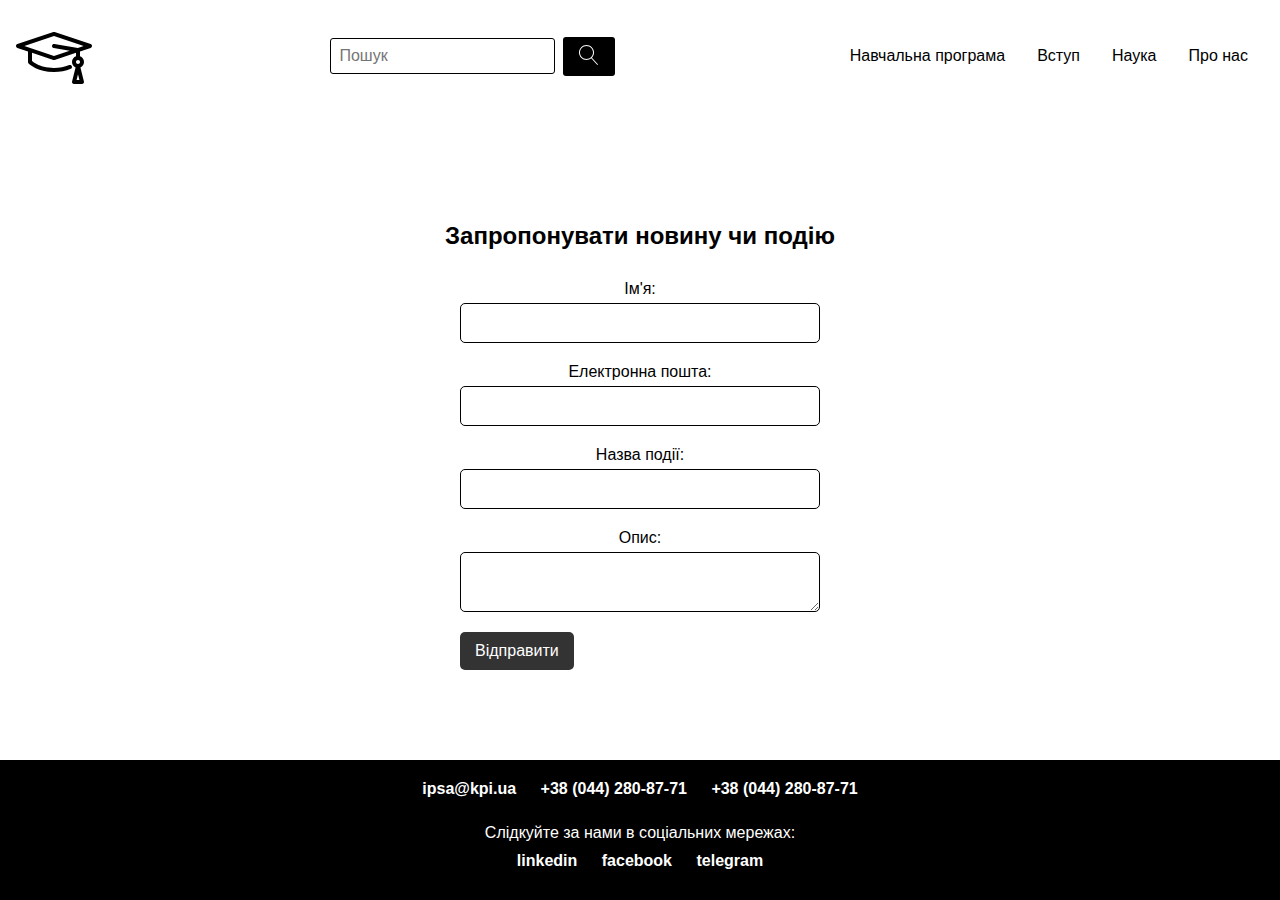
<file: public/form.html>
<!DOCTYPE html>
<html>
    <head>
        <meta charset="UTF-8">
        <meta http-equiv="X-UA-Compatible" content="IE=edge">
        <meta name="viewport" content="width=device-width, initial-scale=1.0">
        <title>Університет</title>
        <link rel="stylesheet" type="text/css" href="style.css">
        <link rel="stylesheet" type="text/css" href="formstyle.css">
    </head>
    <body>
        <header>
            <a href="#">
                <svg class="lnr lnr-graduation-hat">
                    <symbol id="lnr-graduation-hat" viewBox="0 0 1024 1024">
                        <path class="path1" d="M955.296 359.714l-460.8-153.6c-5.254-1.752-10.936-1.752-16.19 0l-460.8 153.6c-10.454 3.485-17.506 13.267-17.506 24.286s7.051 20.802 17.504 24.286l136.096 45.365v135.149c0 6.789 2.698 13.301 7.499 18.101 4.486 4.488 112.346 109.899 325.301 109.899 77.454 0 149.712-13.941 214.766-41.434 13.024-5.504 19.118-20.523 13.616-33.547-5.504-13.024-20.525-19.117-33.547-13.616-58.714 24.816-124.266 37.397-194.835 37.397-99.586 0-172.84-25.781-216.758-47.41-32.53-16.019-54.259-32.203-64.842-40.926v-106.547l273.504 91.168c2.627 0.877 5.362 1.314 8.096 1.314s5.467-0.437 8.096-1.314l273.504-91.168v45.686c-29.797 10.568-51.2 39.024-51.2 72.397 0 31.269 18.792 58.213 45.666 70.181l-44.901 179.61c-1.91 7.648-0.194 15.75 4.658 21.965s12.294 9.845 20.178 9.845h102.4c7.883 0 15.326-3.632 20.178-9.845s6.568-14.315 4.658-21.965l-44.901-179.61c26.874-11.968 45.666-38.912 45.666-70.181 0-33.373-21.403-61.829-51.2-72.397v-62.752l136.096-45.366c10.453-3.483 17.504-13.266 17.504-24.285s-7.051-20.802-17.504-24.286zM793.6 563.2c14.115 0 25.6 11.485 25.6 25.6s-11.485 25.6-25.6 25.6-25.6-11.485-25.6-25.6 11.485-25.6 25.6-25.6zM775.187 819.2l18.413-73.648 18.413 73.648h-36.826zM791.536 408.902l-300.928-50.155c-13.952-2.322-27.136 7.099-29.461 21.042-2.325 13.947 7.098 27.138 21.043 29.461l205.533 34.256-201.323 67.11-379.846-126.616 379.846-126.616 379.845 126.616-74.709 24.902z">
                        </path>
                    </symbol>
                    <use xlink:href="#lnr-graduation-hat"></use>
                </svg>
            </a>
            <form action="#" method="get">
                <input type="text" name="search" placeholder="Пошук">
                <button type="submit">
                    <svg class="lnr lnr-magnifier">
                        <symbol id="lnr-magnifier" viewBox="0 0 1024 1024"><path class="path1" d="M966.070 981.101l-304.302-331.965c68.573-71.754 106.232-165.549 106.232-265.136 0-102.57-39.942-199-112.47-271.53s-168.96-112.47-271.53-112.47-199 39.942-271.53 112.47-112.47 168.96-112.47 271.53 39.942 199.002 112.47 271.53 168.96 112.47 271.53 112.47c88.362 0 172.152-29.667 240.043-84.248l304.285 331.947c5.050 5.507 11.954 8.301 18.878 8.301 6.179 0 12.378-2.226 17.293-6.728 10.421-9.555 11.126-25.749 1.571-36.171zM51.2 384c0-183.506 149.294-332.8 332.8-332.8s332.8 149.294 332.8 332.8-149.294 332.8-332.8 332.8-332.8-149.294-332.8-332.8z"></path></symbol>
                    <use xlink:href="#lnr-magnifier"></use>
                    </svg>
                </button>
            </form>            
            <nav>
                <ul>
                    <li><a href="#">Навчальна програма</a>
                        <ul>
                            <li><a href="http://mmsa.kpi.ua/">Кафедра ММСА</a></li>
                            <li><a href="https://cad.kpi.ua/">Кафедра СП</a></li>
                        </ul>
                    </li>
                    <li><a href="#">Вступ</a>
                        <ul>
                            <li><a href="info/courses.html">Підготовчі курси</a></li>
                            <li><a href="https://iasa.kpi.ua/bachelor-admission">Бакалавр</a></li>
                            <li><a href="info/master.html">Магістр</a></li>
                            <li><a href="https://iasa.kpi.ua/phd-admission">Аспірантура</a></li>
                        </ul>
                    </li>
                    <li><a href="#">Наука</a>
                        <ul>
                            <li><a href="info/scienceDirection.html">Напрями</a></li>
                            <li><a href="info/iasaJournal.html">Наукові видання</a></li>
                        </ul>
                    </li>
                    <li><a href="#">Про нас</a>
                        <ul>
                            <li><a href="https://schedule.kpi.ua/">Розклад</a></li>
                            <li><a href="info/contacts.html">Контакти</a></li>
                        </ul>
                    </li>
                </ul>
            </nav>
        </header>
        <main>
            <section class="news" id="news">
                <h2>Запропонувати новину чи подію</h2>
                <div class="container">
                    <form action="scripts/new_offer.php" method="POST">
                        <label for="name">Ім'я:</label>
                        <input type="text" id="name" name="name" required>
                        
                        <label for="email">Електронна пошта:</label>
                        <input type="email" id="email" name="email" required>
                
                        <label for="news-name">Назва події:</label>
                        <input type="text" id="news-name" name="news-name" required>
                        
                        <label for="description">Опис:</label>
                        <textarea id="description" name="description" required></textarea>
                        
                        <button type="submit">Відправити</button>
                    </form>
                </div>            
            </section>
        </main>
        <footer>
            <ul class="tel">
                <li><a href="ipsa@kpi.ua">ipsa@kpi.ua</a></li>
                <li><a href="+38 (044) 280-87-71">+38 (044) 280-87-71</a></li>
                <li><a href="+38 (044) 280-87-71">+38 (044) 280-87-71</a></li>
              </ul>
              <p>Слідкуйте за нами в соціальних мережах:</p>
              <ul class="social-links">
                <li><a href="https://www.linkedin.com/company/iasakpi/about/">linkedin</a></li>
                <li><a href="https://www.facebook.com/ipsa.kpi/">facebook</a></li>
                <li><a href="https://t.me/dekanat_ipsa">telegram</a></li>
              </ul>
        </footer>
    </body>
</html>
</file>
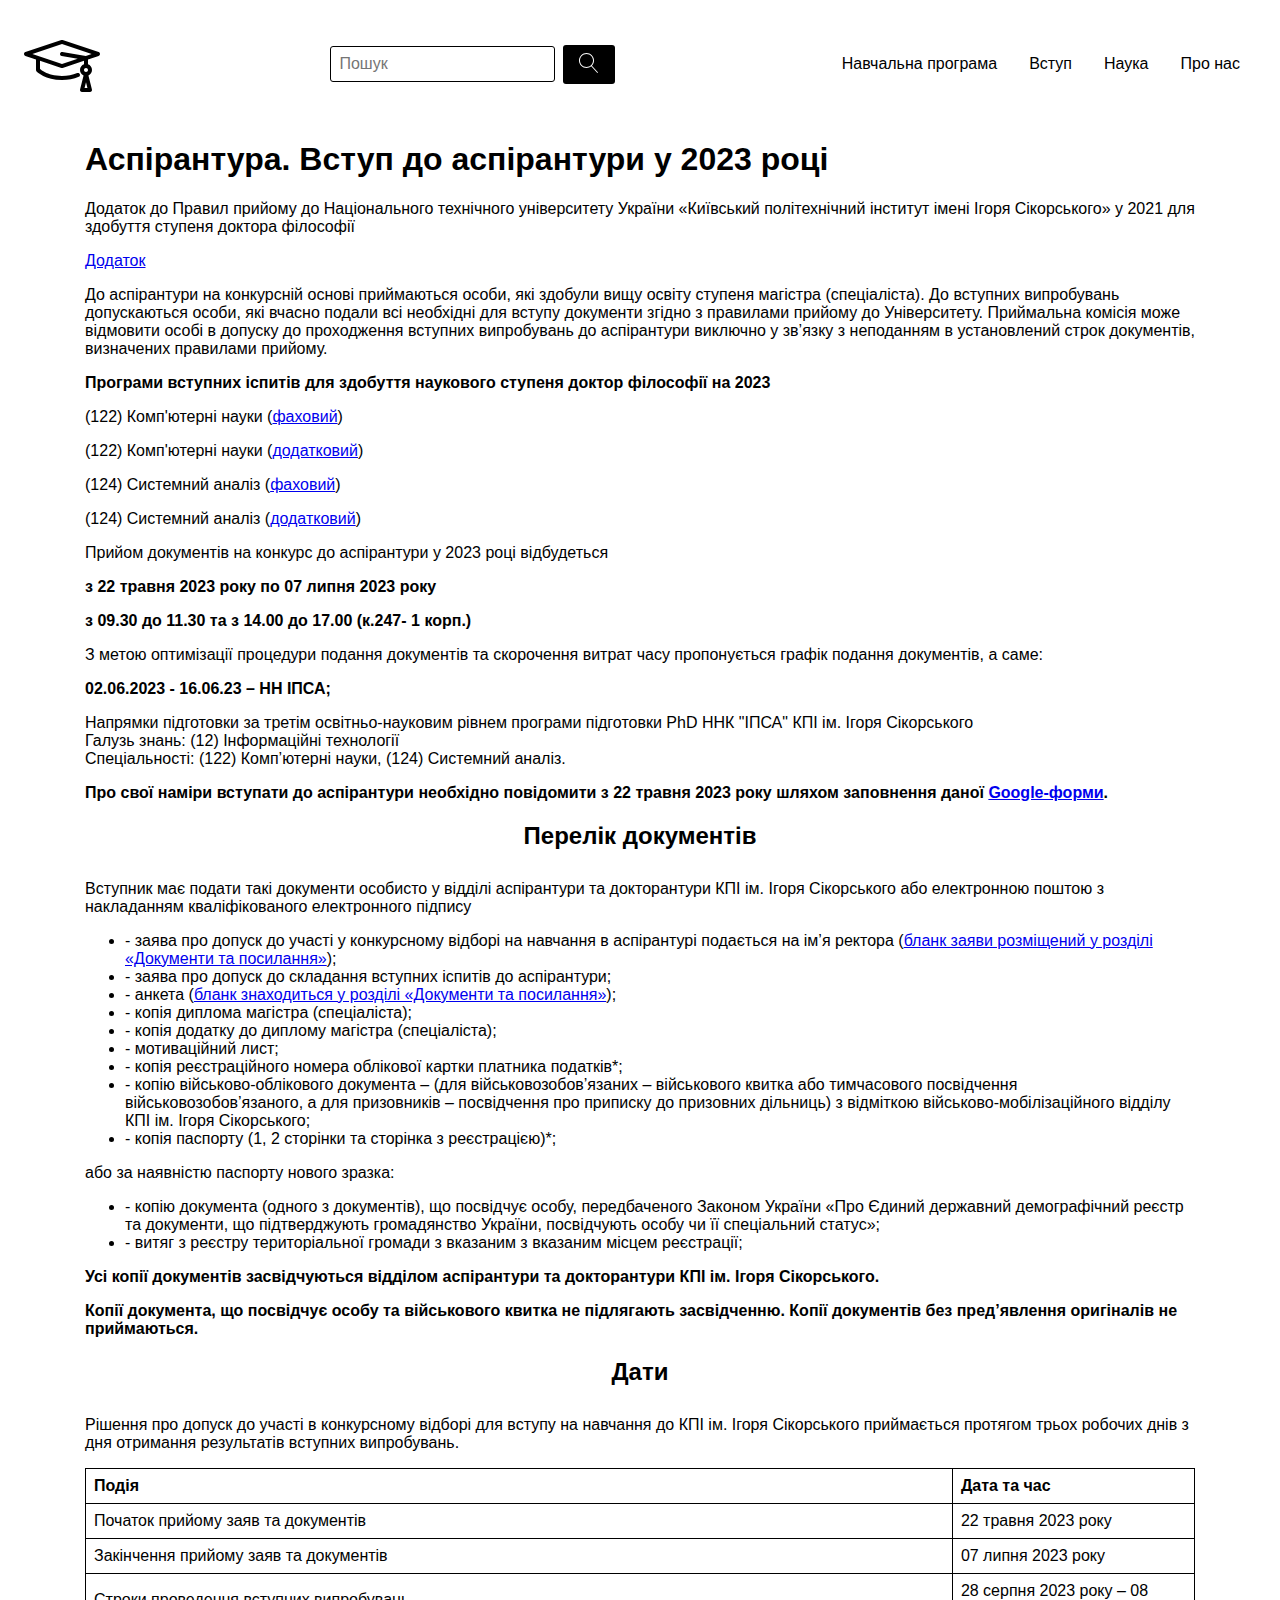
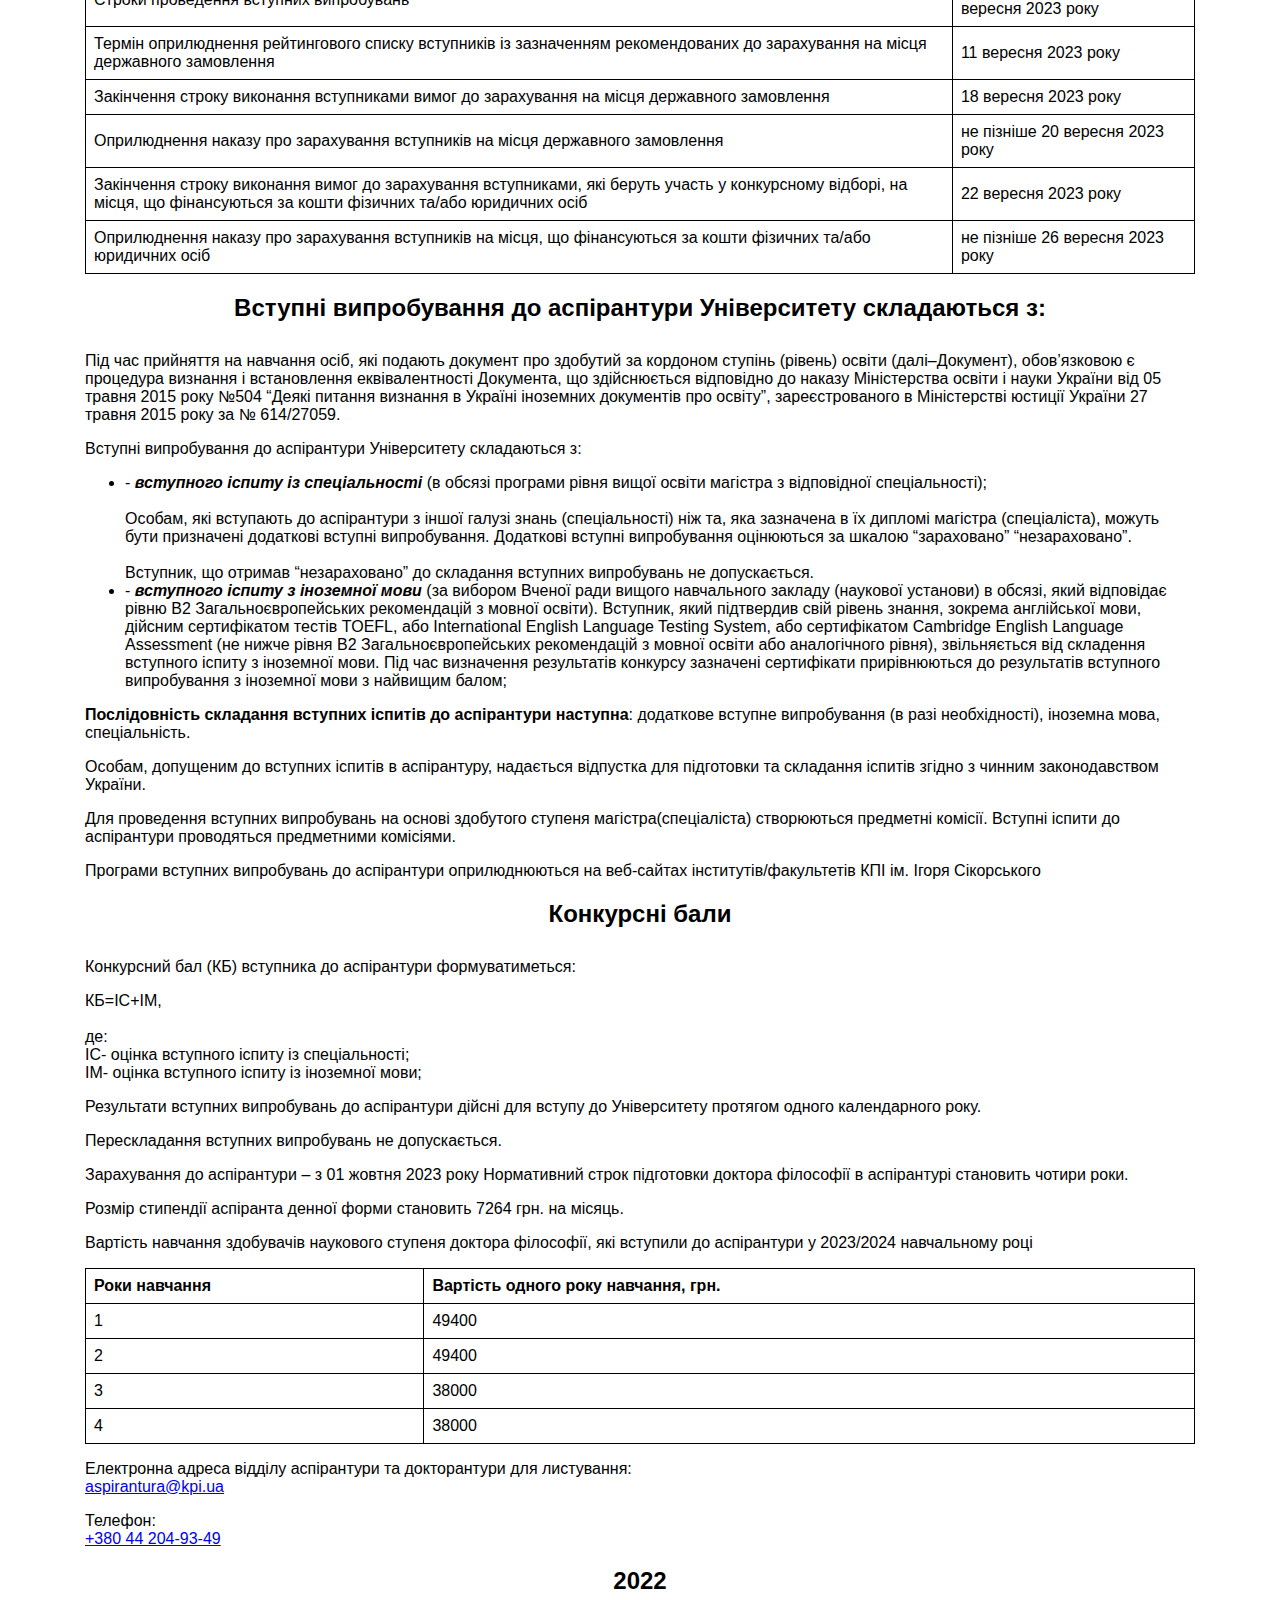
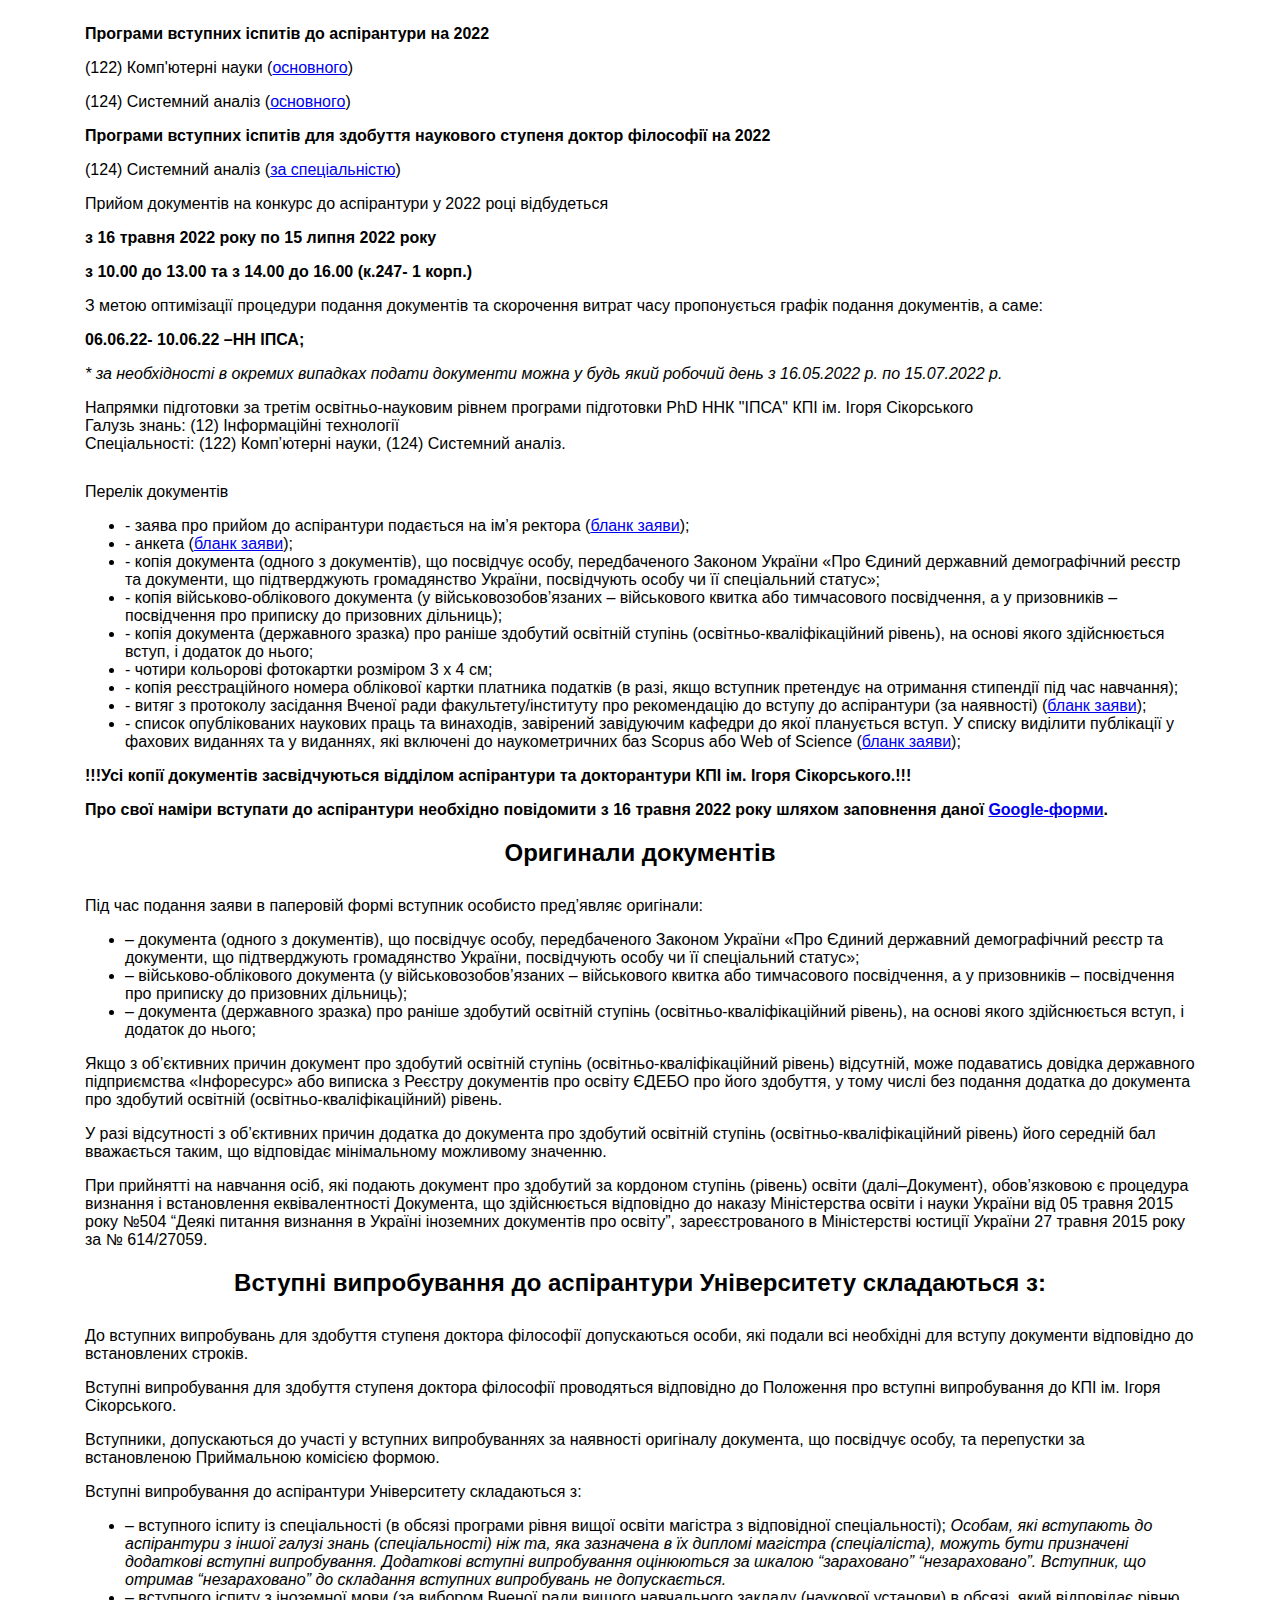
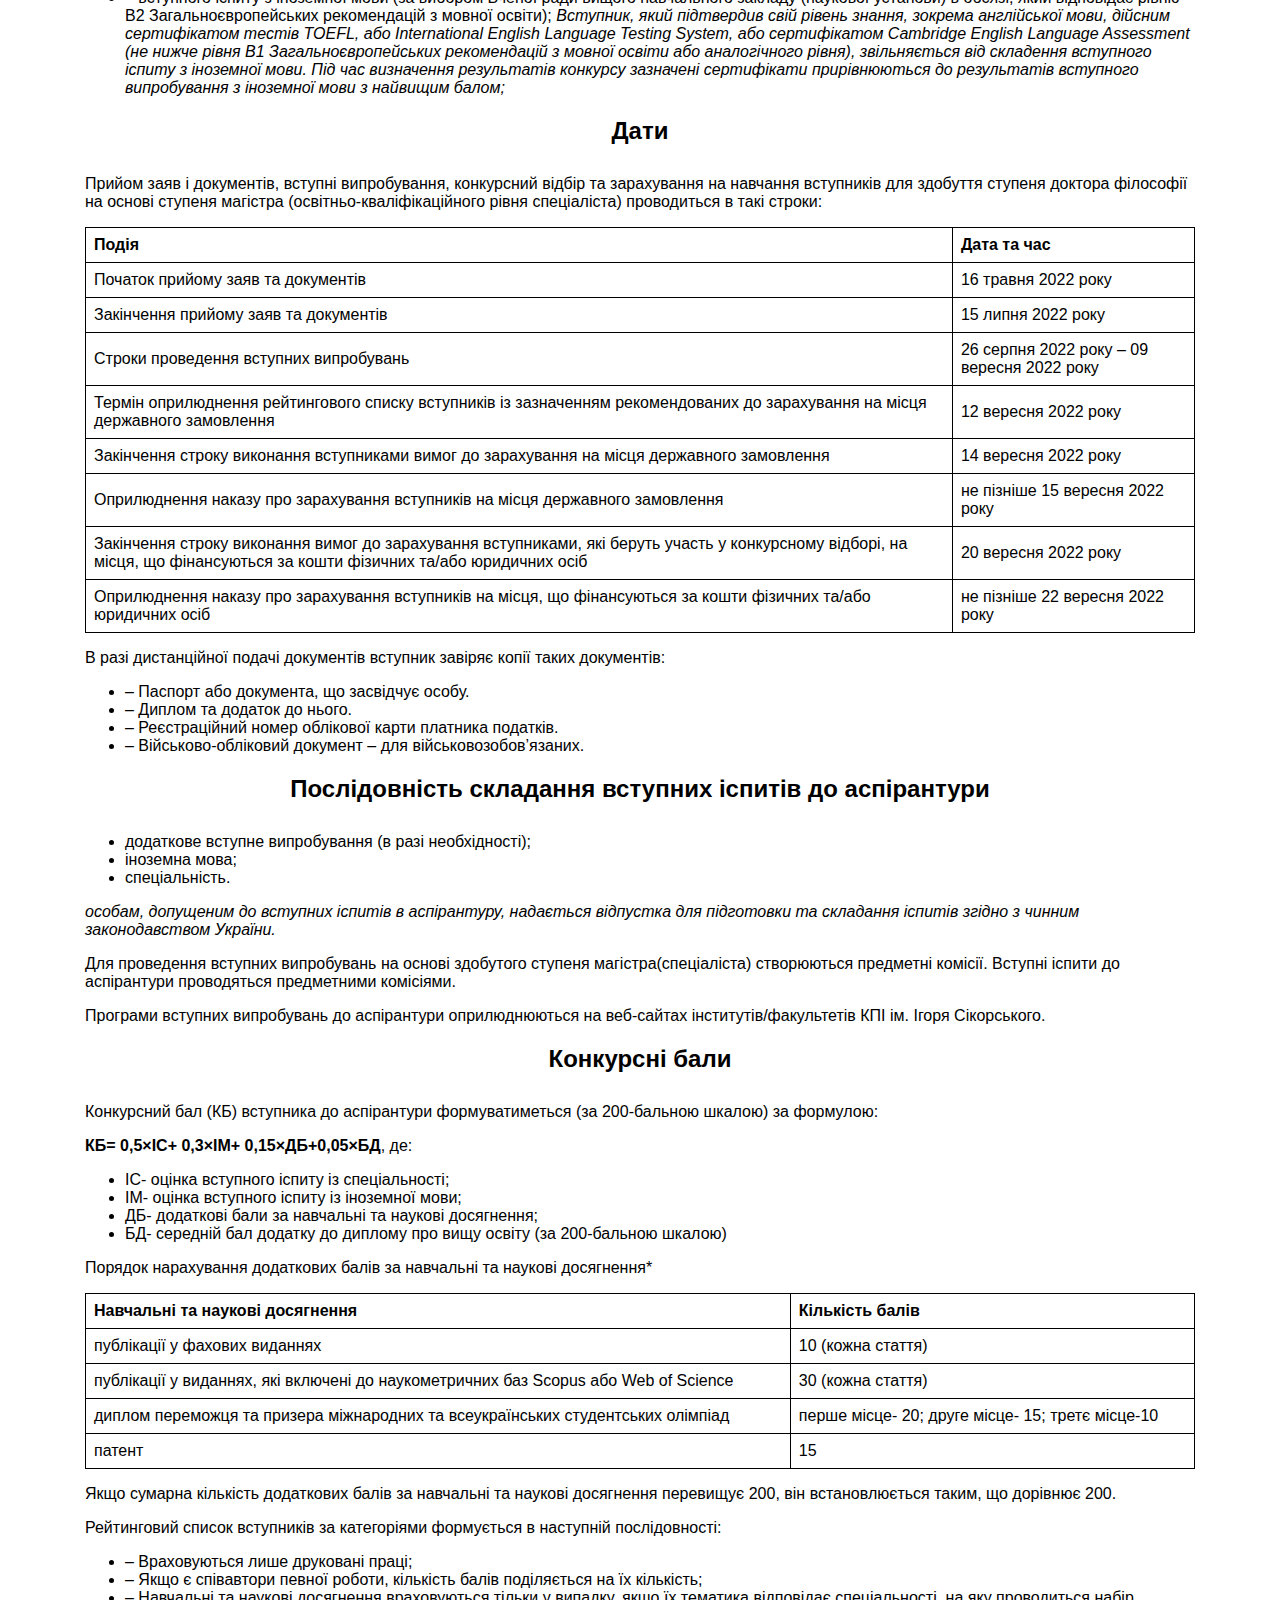
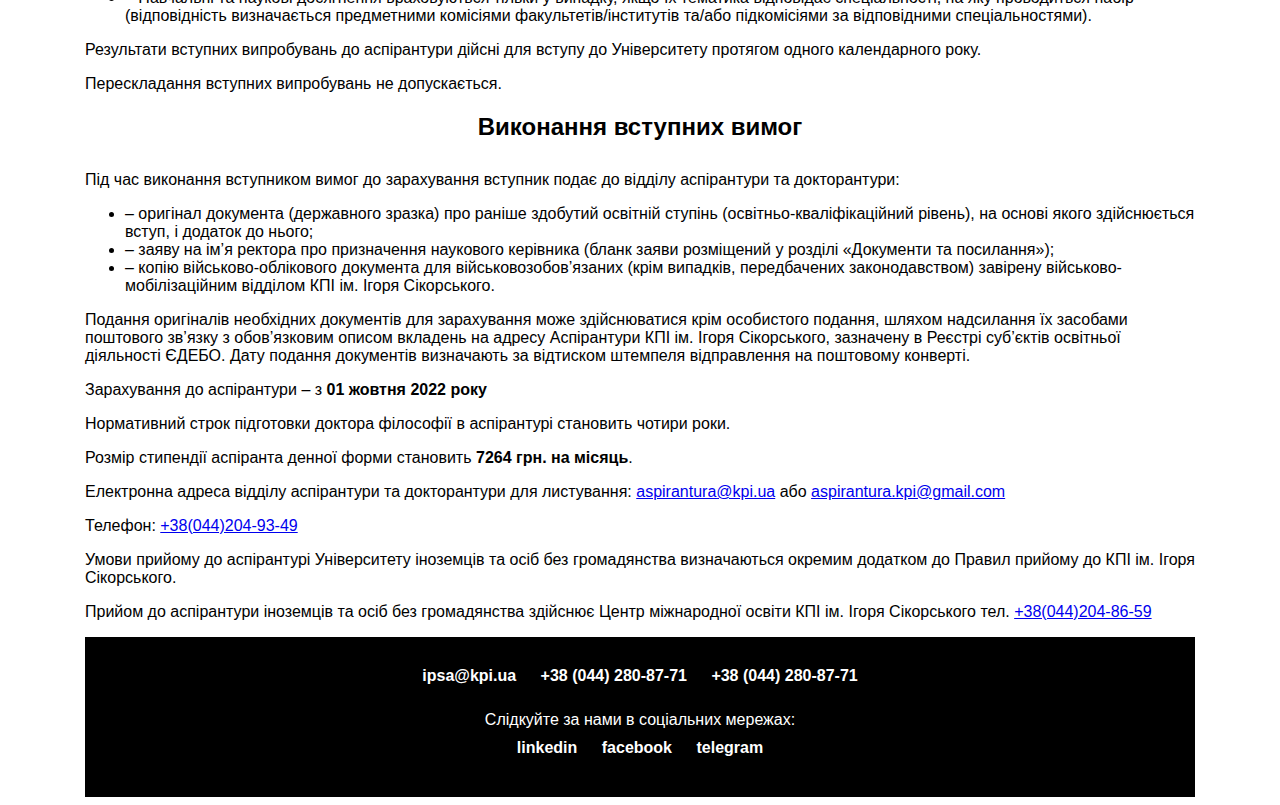
<file: public/info/as.html>
<!DOCTYPE html>
<html lang="en">

<head>
    <meta charset="UTF-8">
    <title>Аспірантура</title>
    <link rel="stylesheet" type="text/css" href="style.css">
</head>

<body>
    <header>
        <a href="#">
            <svg class="lnr lnr-graduation-hat">
                <symbol id="lnr-graduation-hat" viewBox="0 0 1024 1024">
                    <path class="path1" d="M955.296 359.714l-460.8-153.6c-5.254-1.752-10.936-1.752-16.19 0l-460.8 153.6c-10.454 3.485-17.506 13.267-17.506 24.286s7.051 20.802 17.504 24.286l136.096 45.365v135.149c0 6.789 2.698 13.301 7.499 18.101 4.486 4.488 112.346 109.899 325.301 109.899 77.454 0 149.712-13.941 214.766-41.434 13.024-5.504 19.118-20.523 13.616-33.547-5.504-13.024-20.525-19.117-33.547-13.616-58.714 24.816-124.266 37.397-194.835 37.397-99.586 0-172.84-25.781-216.758-47.41-32.53-16.019-54.259-32.203-64.842-40.926v-106.547l273.504 91.168c2.627 0.877 5.362 1.314 8.096 1.314s5.467-0.437 8.096-1.314l273.504-91.168v45.686c-29.797 10.568-51.2 39.024-51.2 72.397 0 31.269 18.792 58.213 45.666 70.181l-44.901 179.61c-1.91 7.648-0.194 15.75 4.658 21.965s12.294 9.845 20.178 9.845h102.4c7.883 0 15.326-3.632 20.178-9.845s6.568-14.315 4.658-21.965l-44.901-179.61c26.874-11.968 45.666-38.912 45.666-70.181 0-33.373-21.403-61.829-51.2-72.397v-62.752l136.096-45.366c10.453-3.483 17.504-13.266 17.504-24.285s-7.051-20.802-17.504-24.286zM793.6 563.2c14.115 0 25.6 11.485 25.6 25.6s-11.485 25.6-25.6 25.6-25.6-11.485-25.6-25.6 11.485-25.6 25.6-25.6zM775.187 819.2l18.413-73.648 18.413 73.648h-36.826zM791.536 408.902l-300.928-50.155c-13.952-2.322-27.136 7.099-29.461 21.042-2.325 13.947 7.098 27.138 21.043 29.461l205.533 34.256-201.323 67.11-379.846-126.616 379.846-126.616 379.845 126.616-74.709 24.902z">
                    </path>
                </symbol>
                <use xlink:href="#lnr-graduation-hat"></use>
            </svg>
        </a>
        <form action="#" method="get">
            <input type="text" name="search" placeholder="Пошук">
            <button type="submit">
                <svg class="lnr lnr-magnifier">
                    <symbol id="lnr-magnifier" viewBox="0 0 1024 1024"><path class="path1" d="M966.070 981.101l-304.302-331.965c68.573-71.754 106.232-165.549 106.232-265.136 0-102.57-39.942-199-112.47-271.53s-168.96-112.47-271.53-112.47-199 39.942-271.53 112.47-112.47 168.96-112.47 271.53 39.942 199.002 112.47 271.53 168.96 112.47 271.53 112.47c88.362 0 172.152-29.667 240.043-84.248l304.285 331.947c5.050 5.507 11.954 8.301 18.878 8.301 6.179 0 12.378-2.226 17.293-6.728 10.421-9.555 11.126-25.749 1.571-36.171zM51.2 384c0-183.506 149.294-332.8 332.8-332.8s332.8 149.294 332.8 332.8-149.294 332.8-332.8 332.8-332.8-149.294-332.8-332.8z"></path></symbol>
                <use xlink:href="#lnr-magnifier"></use>
                </svg>
            </button>
        </form>            
        <nav>
            <ul>
                <li><a href="#">Навчальна програма</a>
                    <ul>
                        <li><a href="http://mmsa.kpi.ua/">Кафедра ММСА</a></li>
                        <li><a href="https://cad.kpi.ua/">Кафедра СП</a></li>
                    </ul>
                </li>
                <li><a href="#">Вступ</a>
                    <ul>
                        <li><a href="courses.html">Підготовчі курси</a></li>
                        <li><a href="https://iasa.kpi.ua/bachelor-admission">Бакалавр</a></li>
                        <li><a href="master.html">Магістр</a></li>
                        <li><a href="https://iasa.kpi.ua/phd-admission">Аспірантура</a></li>
                    </ul>
                </li>
                <li><a href="#">Наука</a>
                    <ul>
                        <li><a href="scienceDirection.html">Напрями</a></li>
                        <li><a href="iasaJournal.html">Наукові видання</a></li>
                    </ul>
                </li>
                <li><a href="#">Про нас</a>
                    <ul>
                        <li><a href="https://schedule.kpi.ua/">Розклад</a></li>
                        <li><a href="contacts.html">Контакти</a></li>
                    </ul>
                </li>
            </ul>
        </nav>
    </header>
    <div class="container container-height">
        <div class="p50">
            <h1>Аспірантура. Вступ до аспірантури у 2023 році</h1>

            <p>Додаток до Правил прийому до Національного технічного університету України «Київський політехнічний
                інститут імені Ігоря Сікорського» у 2021 для здобуття ступеня доктора філософії </p>

            <p><a href="http://aspirantura.kpi.ua/wp-content/uploads/2021/02/Dodatok-2-do-Pravil-prii--omu-2021-Aspirantura-.pdf"
                    target="_blank">Додаток</a></p>

            <p>До аспірантури на конкурсній основі приймаються особи, які здобули вищу освіту ступеня магістра
                (спеціаліста). До вступних випробувань допускаються особи, які вчасно подали всі необхідні для вступу
                документи згідно з правилами прийому до Університету. Приймальна комісія може відмовити особі в допуску
                до проходження вступних випробувань до аспірантури виключно у зв’язку з неподанням в установлений строк
                документів, визначених правилами прийому.</p>




            <p><b>Програми вступних іспитів для здобуття наукового ступеня доктор філософії на 2023</b></p>
            <p>(122) Комп'ютерні науки (<a
                    href="/asset/files/phd-admission/2023/122_PhD_2023_Програма_фахового_іспит.pdf"
                    target="_blank">фаховий</a>)</p>
            <p>(122) Комп'ютерні науки (<a
                    href="/asset/files/phd-admission/2023/122_PhD_2023_Програма_додатк_іспиту.pdf"
                    target="_blank">додатковий</a>)</p>
            <p>(124) Системний аналіз (<a
                    href="/asset/files/phd-admission/2023/Програма_фахового_вступ_іспит_124_PhD (2023)_СА скан.pdf"
                    target="_blank">фаховий</a>)</p>
            <p>(124) Системний аналіз (<a
                    href="/asset/files/phd-admission/2023/Програма_додаткового_вступного_іспиту_PhD_124 2023_СА скан.pdf"
                    target="_blank">додатковий</a>)</p>



            <p>Прийом документів на конкурс до аспірантури у 2023 році відбудеться</p>
            <p><b>з 22 травня 2023 року по 07 липня 2023 року</b></p>
            <p><b>з 09.30 до 11.30 та з 14.00 до 17.00 (к.247- 1 корп.)</b></p>
            <p>З метою оптимізації процедури подання документів та скорочення витрат часу пропонується графік подання
                документів, а саме:</p>
            <p><b>02.06.2023 - 16.06.23 – НН ІПСА;</b></p>
            <p>Напрямки підготовки за третім освітньо-науковим рівнем програми підготовки PhD ННК "ІПСА" КПІ ім. Ігоря
                Сікорського<br>Галузь знань: (12) Інформаційні технології<br>Спеціальності: (122) Комп’ютерні науки,
                (124) Системний аналіз.</p>


            <p><b>Про свої наміри вступати до аспірантури необхідно повідомити з 22 травня 2023 року шляхом заповнення
                    даної <a
                        href="https://docs.google.com/forms/d/e/1FAIpQLSct7jLmc1_XPMb_dZq5vFPk8BywCuoW87VoSR_V72wts1k9lA/viewform?usp=sharing"
                        target="blank">Google-форми</a>.</b></p>
            <h2>Перелік документів</h2>


            <p>Вступник має подати такі документи особисто у відділі аспірантури та докторантури КПІ
                ім. Ігоря Сікорського або електронною поштою з накладанням кваліфікованого
                електронного підпису</p>
            <ul>
                <li>- заява про допуск до участі у конкурсному відборі на навчання в аспірантурі
                    подається на ім’я ректора (<a href="https://aspirantura.kpi.ua/?page_id=181" target="blank">бланк
                        заяви розміщений у розділі «Документи та
                        посилання»</a>);</li>
                <li>- заява про допуск до складання вступних іспитів до аспірантури;</li>
                <li>- анкета (<a href="https://aspirantura.kpi.ua/?page_id=181" target="blank">бланк
                        знаходиться у розділі «Документи та посилання»</a>);</li>
                <li>- копія диплома магістра (спеціаліста);</li>
                <li>- копія додатку до диплому магістра (спеціаліста);</li>
                <li>- мотиваційний лист;</li>
                <li>- копія реєстраційного номера облікової картки платника податків*;</li>
                <li>- копію військово-облікового документа – (для військовозобов’язаних –
                    військового квитка або тимчасового посвідчення військовозобов’язаного, а для
                    призовників – посвідчення про приписку до призовних дільниць) з відміткою
                    військово-мобілізаційного відділу КПІ ім. Ігоря Сікорського;</li>
                <li>- копія паспорту (1, 2 сторінки та сторінка з реєстрацією)*;</li>
            </ul>
            <p>або за наявністю паспорту нового зразка:</p>
            <ul>
                <li>- копію документа (одного з документів), що посвідчує особу, передбаченого
                    Законом України «Про Єдиний державний демографічний реєстр та документи, що
                    підтверджують громадянство України, посвідчують особу чи її спеціальний статус»;
                </li>
                <li>- витяг з реєстру територіальної громади з вказаним з вказаним місцем
                    реєстрації;</li>
            </ul>
            <p><b>Усі копії документів засвідчуються відділом аспірантури та докторантури КПІ ім.
                    Ігоря Сікорського.</b></p>

            <p><b>Копії документа, що посвідчує особу та військового квитка не підлягають
                    засвідченню. Копії документів без пред’явлення оригіналів не приймаються.</b>
            </p>

            <h2>Дати</h2>

            <p>
                Рішення про допуск до участі в конкурсному відборі для вступу на навчання
                до КПІ ім. Ігоря Сікорського приймається протягом трьох робочих днів з дня
                отримання результатів вступних випробувань.
            </p>
            <table>
                <thead>
                    <tr>
                        <th>Подія</th>
                        <th>Дата та час</th>
                    </tr>
                </thead>
                <tbody>
                    <tr>
                        <td>
                            Початок прийому заяв та документів
                        </td>
                        <td>
                            22 травня 2023 року
                        </td>
                    </tr>
                    <tr>
                        <td>
                            Закінчення прийому заяв та документів
                        </td>
                        <td>
                            07 липня 2023 року
                        </td>
                    </tr>
                    <tr>
                        <td>
                            Строки проведення вступних випробувань
                        </td>
                        <td>
                            28 серпня 2023 року – 08 вересня 2023 року
                        </td>
                    </tr>
                    <tr>
                        <td>
                            Термін оприлюднення рейтингового списку вступників із зазначенням
                            рекомендованих до зарахування на місця державного замовлення
                        </td>
                        <td>
                            11 вересня 2023 року
                        </td>
                    </tr>
                    <tr>
                        <td>
                            Закінчення строку виконання вступниками вимог до зарахування на місця
                            державного замовлення
                        </td>
                        <td>
                            18 вересня 2023 року
                        </td>
                    </tr>
                    <tr>
                        <td>
                            Оприлюднення наказу про зарахування вступників на місця державного
                            замовлення
                        </td>
                        <td>
                            не пізніше 20 вересня 2023 року
                        </td>
                    </tr>
                    <tr>
                        <td>
                            Закінчення строку виконання вимог до зарахування вступниками, які беруть
                            участь у конкурсному відборі, на місця, що фінансуються за кошти
                            фізичних та/або юридичних осіб
                        </td>
                        <td>
                            22 вересня 2023 року
                        </td>
                    </tr>
                    <tr>
                        <td>
                            Оприлюднення наказу про зарахування вступників на місця, що фінансуються
                            за кошти фізичних та/або юридичних осіб
                        </td>
                        <td>
                            не пізніше 26 вересня 2023 року
                        </td>
                    </tr>
                </tbody>
            </table>








            <h2>Вступні
                випробування до аспірантури Університету складаються з:</h2>


            <p>
                Під час прийняття на навчання осіб, які подають документ про здобутий за кордоном
                ступінь (рівень) освіти (далі–Документ), обов’язковою є процедура визнання і
                встановлення еквівалентності Документа, що здійснюється відповідно до наказу
                Міністерства освіти і науки України від 05 травня 2015 року №504 “Деякі питання
                визнання в Україні іноземних документів про освіту”, зареєстрованого в Міністерстві
                юстиції України 27 травня 2015 року за № 614/27059.
            </p>



            <p>
                Вступні випробування до аспірантури Університету складаються з:
            </p>
            <ul>
                <li>
                    - <strong><em>вступного іспиту із спеціальності</em></strong> (в обсязі програми
                    рівня вищої освіти магістра з відповідної спеціальності);
                    <br />
                    <br />
                    Особам, які вступають до аспірантури з іншої галузі знань (спеціальності) ніж
                    та, яка зазначена в їх дипломі магістра (спеціаліста), можуть бути призначені
                    додаткові вступні випробування. Додаткові вступні випробування оцінюються за
                    шкалою “зараховано” “незараховано”.
                    <br />
                    <br />
                    Вступник, що отримав “незараховано” до складання вступних випробувань не
                    допускається.
                </li>
                <li>
                    - <strong><em>вступного іспиту з іноземної мови</em></strong> (за вибором Вченої
                    ради вищого навчального закладу (наукової установи) в обсязі, який відповідає
                    рівню B2 Загальноєвропейських рекомендацій з мовної освіти). Вступник, який
                    підтвердив свій рівень знання, зокрема англійської мови, дійсним сертифікатом
                    тестів TOEFL, або International English Language Testing System, або
                    сертифікатом Сambridge English Language Assessment (не нижче рівня B2
                    Загальноєвропейських рекомендацій з мовної освіти або аналогічного рівня),
                    звільняється від складення вступного іспиту з іноземної мови. Під час визначення
                    результатів конкурсу зазначені сертифікати прирівнюються до результатів
                    вступного випробування з іноземної мови з найвищим балом;
                </li>
            </ul>

            <p>
                <strong>Послідовність складання вступних іспитів до аспірантури наступна</strong>:
                додаткове вступне випробування (в разі необхідності), іноземна мова, спеціальність.
            </p>

            <p>
                Особам, допущеним до вступних іспитів в аспірантуру, надається відпустка для
                підготовки та складання іспитів згідно з чинним законодавством України.
            </p>
            <p>
                Для проведення вступних випробувань на основі здобутого ступеня
                магістра(спеціаліста) створюються предметні комісії. Вступні іспити до аспірантури
                проводяться предметними комісіями.
            </p>
            <p>
                Програми вступних випробувань до аспірантури оприлюднюються на веб-сайтах
                інститутів/факультетів КПІ ім. Ігоря Сікорського
            </p>








            <h2>Конкурсні
                бали</h2>



            <p>
                Конкурсний бал (КБ) вступника до аспірантури формуватиметься:
            </p>

            <p>
                КБ=ІС+ІМ,
                <br />
                <br />
                де:
                <br />
                ІС- оцінка вступного іспиту із спеціальності;
                <br />
                ІМ- оцінка вступного іспиту із іноземної мови;
            </p>

            <p>
                Результати вступних випробувань до аспірантури дійсні для вступу до Університету
                протягом одного календарного року.
            </p>
            <p>
                Перескладання вступних випробувань не допускається.
            </p>
            <p>
                Зарахування до аспірантури – з 01 жовтня 2023 року Нормативний строк підготовки
                доктора філософії в аспірантурі становить чотири роки.
            </p>









            <p>
                Розмір стипендії аспіранта денної форми становить 7264 грн. на місяць.
            </p>
            <p>
                Вартість навчання здобувачів наукового ступеня доктора філософії, які вступили до аспірантури у
                2023/2024 навчальному році
            </p>

            <table>
                <thead>
                    <tr>
                        <th>Роки навчання</th>
                        <th>Вартість одного року навчання, грн.</th>
                    </tr>
                </thead>
                <tbody>
                    <tr>
                        <td>1</td>
                        <td>49400</td>
                    </tr>
                    <tr>
                        <td>2</td>
                        <td>49400</td>
                    </tr>
                    <tr>
                        <td>3</td>
                        <td>38000</td>
                    </tr>
                    <tr>
                        <td>4</td>
                        <td>38000</td>
                    </tr>
                </tbody>
            </table>


            <p>
                Електронна адреса відділу аспірантури та докторантури для листування:
                <br />
                <a href="mailto:aspirantura@kpi.ua" target="_blank">aspirantura@kpi.ua</a>
            </p>


            <p>
                Телефон:
                <br />
                <a href="tel:+380442049349" target="_blank">+380 44 204-93-49</a>
            </p>









            <h2>2022</h2>


            <p><b>Програми вступних іспитів до аспірантури на 2022</b></p>
            <p>(122) Комп'ютерні науки (<a href="/asset/files/122_PhD_2022.pdf" target="_blank">основного</a>)</p>
            <p>(124) Системний аналіз (<a href="/asset/files/124_PhD_2022.pdf" target="_blank">основного</a>)</p>




            <p><b>Програми вступних іспитів для здобуття наукового ступеня доктор філософії на
                    2022</b></p>
            <p>(124) Системний аналіз (<a href="/asset/files/php/Program-Main-Exam-124-PhD-2022-SA.pdf"
                    target="_blank">за спеціальністю</a>)</p>



            <p>Прийом документів на конкурс до аспірантури у 2022 році відбудеться</p>
            <p><b>з 16 травня 2022 року по 15 липня 2022 року</b></p>
            <p><b>з 10.00 до 13.00 та з 14.00 до 16.00 (к.247- 1 корп.)</b></p>
            <p>З метою оптимізації процедури подання документів та скорочення витрат часу
                пропонується графік подання документів, а саме:</p>
            <p><b>06.06.22- 10.06.22 –НН ІПСА;</b></p>
            <p><em>* за необхідності в окремих випадках подати документи можна у будь який робочий
                    день з 16.05.2022 р. по 15.07.2022 р.</em></p>
            <p>Напрямки підготовки за третім освітньо-науковим рівнем програми підготовки PhD ННК
                "ІПСА" КПІ ім. Ігоря Сікорського<br>Галузь знань: (12) Інформаційні
                технології<br>Спеціальності: (122) Комп’ютерні науки, (124) Системний аналіз.</p>





            <h2></h2>Перелік
            документів</h2>


            <ul>
                <li>- заява про прийом до аспірантури подається на ім’я ректора
                    (<a href="https://aspirantura.kpi.ua/?page_id=181" target="blank">бланк заяви</a>);</li>
                <li>- анкета (<a href="https://aspirantura.kpi.ua/?page_id=181" target="blank">бланк заяви</a>);</li>
                <li>- копія документа (одного з документів), що посвідчує особу,
                    передбаченого Законом України «Про Єдиний державний
                    демографічний реєстр та документи, що підтверджують
                    громадянство України, посвідчують особу чи її спеціальний
                    статус»;</li>
                <li>- копія військово-облікового документа (у
                    військовозобов’язаних – військового квитка або тимчасового
                    посвідчення, а у призовників – посвідчення про приписку до
                    призовних дільниць);</li>

                <li>- копія документа (державного зразка) про раніше здобутий
                    освітній ступінь (освітньо-кваліфікаційний рівень), на
                    основі якого здійснюється вступ, і додаток до нього;</li>

                <li>- чотири кольорові фотокартки розміром 3 х 4 см;</li>

                <li>- копія реєстраційного номера облікової картки платника
                    податків (в разі, якщо вступник претендує на отримання
                    стипендії під час навчання);</li>

                <li>- витяг з протоколу засідання Вченої ради
                    факультету/інституту про рекомендацію до вступу до
                    аспірантури (за наявності) (<a href="https://aspirantura.kpi.ua/?page_id=181" target="blank">бланк
                        заяви</a>);</li>

                <li>- список опублікованих наукових праць та винаходів,
                    завірений завідуючим кафедри до якої планується вступ. У
                    списку виділити публікації у фахових виданнях та у виданнях,
                    які включені до наукометричних баз Scopus або Web of Science
                    (<a href="https://aspirantura.kpi.ua/?page_id=181" target="blank">бланк заяви</a>);</li>
            </ul>

            <p><b>!!!Усі копії документів засвідчуються відділом аспірантури та
                    докторантури КПІ ім. Ігоря Сікорського.!!!</b></p>






            <p><b>Про свої наміри вступати до аспірантури необхідно повідомити з 16 травня
                    2022 року шляхом заповнення даної <a href="https://forms.gle/BWH2t4K8SH93MLfs8"
                        target="blank">Google-форми</a>.</b></p>



            <h2>Оригинали
                документів</h2>


            <p>Під час подання заяви в паперовій формі вступник особисто
                пред’являє оригінали:</p>
            <ul>
                <li>– документа (одного з документів), що посвідчує особу,
                    передбаченого Законом України «Про Єдиний державний
                    демографічний реєстр та документи, що підтверджують
                    громадянство України, посвідчують особу чи її спеціальний
                    статус»;</li>
                <li>– військово-облікового документа (у військовозобов’язаних –
                    військового квитка або тимчасового посвідчення, а у
                    призовників – посвідчення про приписку до призовних
                    дільниць);</li>
                <li>– документа (державного зразка) про раніше здобутий освітній
                    ступінь (освітньо-кваліфікаційний рівень), на основі якого
                    здійснюється вступ, і додаток до нього;</li>
            </ul>
            <p>Якщо з об’єктивних причин документ про здобутий освітній ступінь
                (освітньо-кваліфікаційний рівень) відсутній, може подаватись
                довідка державного підприємства «Інфоресурс» або виписка з
                Реєстру документів про освіту ЄДЕБО про його здобуття, у тому
                числі без подання додатка до документа про здобутий освітній
                (освітньо-кваліфікаційний) рівень.</p>
            <p>У разі відсутності з об’єктивних причин додатка до документа про
                здобутий освітній ступінь (освітньо-кваліфікаційний рівень) його
                середній бал вважається таким, що відповідає мінімальному
                можливому значенню.</p>
            <p>При прийнятті на навчання осіб, які подають документ про здобутий
                за кордоном ступінь (рівень) освіти (далі–Документ),
                обов’язковою є процедура визнання і встановлення еквівалентності
                Документа, що здійснюється відповідно до наказу Міністерства
                освіти і науки України від 05 травня 2015 року №504 “Деякі
                питання визнання в Україні іноземних документів про освіту”,
                зареєстрованого в Міністерстві юстиції України 27 травня 2015
                року за № 614/27059.</p>






            <h2>Вступні
                випробування до аспірантури Університету складаються з:</h2>


            <p>До вступних випробувань для здобуття ступеня доктора філософії
                допускаються особи, які подали всі необхідні для вступу
                документи відповідно до встановлених строків.</p>
            <p>Вступні випробування для здобуття ступеня доктора філософії
                проводяться відповідно до Положення про вступні випробування до
                КПІ ім. Ігоря Сікорського.</p>
            <p>Вступники, допускаються до участі у вступних випробуваннях за
                наявності оригіналу документа, що посвідчує особу, та перепустки
                за встановленою Приймальною комісією формою.</p>
            <p>Вступні випробування до аспірантури Університету складаються з:
            </p>
            <ul>
                <li>– вступного іспиту із спеціальності (в обсязі програми рівня
                    вищої освіти магістра з відповідної спеціальності);
                    <em>Особам, які вступають до аспірантури з іншої галузі
                        знань (спеціальності) ніж та, яка зазначена в їх дипломі
                        магістра (спеціаліста), можуть бути призначені додаткові
                        вступні випробування. Додаткові вступні випробування
                        оцінюються за шкалою “зараховано” “незараховано”.
                        Вступник, що отримав “незараховано” до складання
                        вступних випробувань не допускається.</em>
                </li>
                <li>– вступного іспиту з іноземної мови (за вибором Вченої ради
                    вищого навчального закладу (наукової установи) в обсязі,
                    який відповідає рівню B2 Загальноєвропейських рекомендацій з
                    мовної освіти); <em>Вступник, який підтвердив свій рівень
                        знання, зокрема англійської мови, дійсним сертифікатом
                        тестів TOEFL, або International English Language Testing
                        System, або сертифікатом Сambridge English Language
                        Assessment (не нижче рівня B1 Загальноєвропейських
                        рекомендацій з мовної освіти або аналогічного рівня),
                        звільняється від складення вступного іспиту з іноземної
                        мови. Під час визначення результатів конкурсу зазначені
                        сертифікати прирівнюються до результатів вступного
                        випробування з іноземної мови з найвищим балом;</em>
                </li>
            </ul>






            <h2>Дати</h2>


            <p>Прийом заяв і документів, вступні випробування, конкурсний відбір
                та зарахування на навчання вступників для здобуття ступеня
                доктора філософії на основі ступеня магістра
                (освітньо-кваліфікаційного рівня спеціаліста) проводиться в такі
                строки:</p>
            <table>
                <thead>
                    <tr>
                        <th>Подія</th>
                        <th>Дата та час</th>
                    </tr>
                </thead>
                <tbody>
                    <tr>
                        <td>Початок прийому заяв та документів
                        </td>
                        <td>16 травня 2022 року
                        </td>
                    </tr>
                    <tr>
                        <td>Закінчення прийому заяв та документів
                        </td>
                        <td>15 липня 2022 року
                        </td>
                    </tr>
                    <tr>
                        <td>Строки проведення вступних випробувань</td>
                        <td>26 серпня 2022 року – 09 вересня 2022 року</td>
                    </tr>
                    <tr>
                        <td>Термін оприлюднення рейтингового списку вступників
                            із зазначенням рекомендованих до зарахування на
                            місця державного замовлення
                        </td>
                        <td>12 вересня 2022 року</td>
                    </tr>
                    <tr>
                        <td>Закінчення строку виконання вступниками вимог до
                            зарахування на місця державного замовлення</td>
                        <td>14 вересня 2022 року</td>
                    </tr>
                    <tr>
                        <td>Оприлюднення наказу про зарахування вступників на
                            місця державного замовлення
                        </td>
                        <td>не пізніше 15 вересня 2022 року</td>
                    </tr>
                    <tr>
                        <td>Закінчення строку виконання вимог до зарахування
                            вступниками, які беруть участь у конкурсному
                            відборі, на місця, що фінансуються за кошти фізичних
                            та/або юридичних осіб
                        </td>
                        <td>20 вересня 2022 року</td>
                    </tr>
                    <tr>
                        <td>Оприлюднення наказу про зарахування вступників на
                            місця, що фінансуються за кошти фізичних та/або
                            юридичних осіб
                        </td>
                        <td>не пізніше 22 вересня 2022 року</td>
                    </tr>

                </tbody>
            </table>
            <p>В разі дистанційної подачі документів вступник завіряє копії
                таких документів:</p>
            <ul>
                <li>– Паспорт або документа, що засвідчує особу.</li>
                <li>– Диплом та додаток до нього.</li>
                <li>– Реєстраційний номер облікової карти платника податків.
                </li>
                <li>– Військово-обліковий документ – для військовозобов’язаних.
                </li>
            </ul>





            <h2>Послідовність
                складання вступних іспитів до аспірантури</h2>


            <ul>
                <li>додаткове вступне випробування (в разі необхідності);</li>
                <li>іноземна мова;</li>
                <li>спеціальність.</li>
            </ul>
            <p><em>особам, допущеним до вступних іспитів в аспірантуру,
                    надається відпустка для підготовки та складання іспитів
                    згідно з чинним законодавством України.</em></p>
            <p>Для проведення вступних випробувань на основі здобутого ступеня
                магістра(спеціаліста) створюються предметні комісії. Вступні
                іспити до аспірантури проводяться предметними комісіями.</p>
            <p>Програми вступних випробувань до аспірантури оприлюднюються на
                веб-сайтах інститутів/факультетів КПІ ім. Ігоря Сікорського.</p>






            <h2>Конкурсні
                бали</h2>


            <p>Конкурсний бал (КБ) вступника до аспірантури формуватиметься (за
                200-бальною шкалою) за формулою:</p>
            <p><b>КБ= 0,5×ІС+ 0,3×ІМ+ 0,15×ДБ+0,05×БД</b>, де:</p>
            <ul>
                <li>ІС- оцінка вступного іспиту із спеціальності;</li>
                <li>ІМ- оцінка вступного іспиту із іноземної мови;</li>
                <li>ДБ- додаткові бали за навчальні та наукові досягнення;</li>
                <li>БД- середній бал додатку до диплому про вищу освіту (за
                    200-бальною шкалою)</li>
            </ul>

            <p>Порядок нарахування додаткових балів за навчальні та наукові
                досягнення*</p>
            <table>
                <thead>
                    <tr>
                        <th><span style="font-weight:bold;font-style:normal">Навчальні
                                та наукові досягнення</span></th>
                        <th><span style="font-weight:bold;font-style:normal">Кількість
                                балів</span></th>
                    </tr>
                </thead>
                <tbody>
                    <tr>
                        <td>публікації у фахових виданнях</td>
                        <td>10 (кожна стаття)</td>
                    </tr>
                    <tr>
                        <td>публікації у виданнях, які включені до
                            наукометричних баз Scopus або Web of Science</td>
                        <td>30 (кожна стаття)</td>
                    </tr>
                    <tr>
                        <td>диплом переможця та призера міжнародних та
                            всеукраїнських студентських олімпіад</td>
                        <td>перше місце- 20; друге місце- 15; третє місце-10
                        </td>
                    </tr>
                    <tr>
                        <td>патент</td>
                        <td>15</td>
                    </tr>
                </tbody>
            </table>
            <p>Якщо сумарна кількість додаткових балів за навчальні та наукові
                досягнення перевищує 200, він встановлюється таким, що дорівнює
                200.</p>
            <p>Рейтинговий список вступників за категоріями формується в
                наступній послідовності:</p>
            <ul>
                <li>– Враховуються лише друковані праці;</li>
                <li>– Якщо є співавтори певної роботи, кількість балів
                    поділяється на їх кількість;</li>
                <li>– Навчальні та наукові досягнення враховуються тільки у
                    випадку, якщо їх тематика відповідає спеціальності, на яку
                    проводиться набір (відповідність визначається предметними
                    комісіями факультетів/інститутів та/або підкомісіями за
                    відповідними спеціальностями).</li>
            </ul>

            <p>Результати вступних випробувань до аспірантури дійсні для вступу
                до Університету протягом одного календарного року.</p>
            <p>Перескладання вступних випробувань не допускається.</p>

            <h2>Виконання
                вступних вимог</h2>
            <div class="dm-collaps-content">

                <p>Під час виконання вступником вимог до зарахування вступник подає
                    до відділу аспірантури та докторантури:</p>
                <ul>
                    <li>– оригінал документа (державного зразка) про раніше здобутий
                        освітній ступінь (освітньо-кваліфікаційний рівень), на
                        основі якого здійснюється вступ, і додаток до нього;</li>
                    <li>– заяву на ім’я ректора про призначення наукового керівника
                        (бланк заяви розміщений у розділі «Документи та посилання»);
                    </li>
                    <li>– копію військово-облікового документа для
                        військовозобов’язаних (крім випадків, передбачених
                        законодавством) завірену військово-мобілізаційним відділом
                        КПІ ім. Ігоря Сікорського.</li>
                </ul>
                <p>Подання оригіналів необхідних документів для зарахування може
                    здійснюватися крім особистого подання, шляхом надсилання їх
                    засобами поштового зв’язку з обов’язковим описом вкладень на
                    адресу Аспірантури КПІ ім. Ігоря Сікорського, зазначену в
                    Реєстрі суб’єктів освітньої діяльності ЄДЕБО. Дату подання
                    документів визначають за відтиском штемпеля відправлення на
                    поштовому конверті.</p>
                <p>Зарахування до аспірантури – з <b>01 жовтня 2022 року</b></p>
                <p>Нормативний строк підготовки доктора філософії в аспірантурі становить чотири роки.
                </p>
                <p>Розмір стипендії аспіранта денної форми становить <b>7264 грн. на місяць</b>.</p>
                <p>Електронна адреса відділу аспірантури та докторантури для листування: <a
                        href="mailto:aspirantura@kpi.ua" target="_blank">aspirantura@kpi.ua</a> або <a
                        href="mailto:aspirantura.kpi@gmail.com" target="_blank">aspirantura.kpi@gmail.com</a></p>
                <p>Телефон: <a href="tel:+380442049349" target="_blank">+38(044)204-93-49</a></p>
                <p>Умови прийому до аспірантурі Університету іноземців та осіб без громадянства
                    визначаються окремим додатком до Правил прийому до КПІ ім. Ігоря Сікорського.</p>
                <p>Прийом до аспірантури іноземців та осіб без громадянства здійснює Центр міжнародної
                    освіти КПІ ім. Ігоря Сікорського тел. <a href="tel:+380442048659"
                        target="_blank">+38(044)204-86-59</a></p>
                    </div>
                </div>
                <footer>
                    <ul class="tel">
                        <li><a href="ipsa@kpi.ua">ipsa@kpi.ua</a></li>
                        <li><a href="+38 (044) 280-87-71">+38 (044) 280-87-71</a></li>
                        <li><a href="+38 (044) 280-87-71">+38 (044) 280-87-71</a></li>
                    </ul>
                    <p>Слідкуйте за нами в соціальних мережах:</p>
                    <ul class="social-links">
                        <li><a href="https://www.linkedin.com/company/iasakpi/about/">linkedin</a></li>
                        <li><a href="https://www.facebook.com/ipsa.kpi/">facebook</a></li>
                        <li><a href="https://t.me/dekanat_ipsa">telegram</a></li>
                    </ul>
                </footer>
     

</body>

</html>
</file>
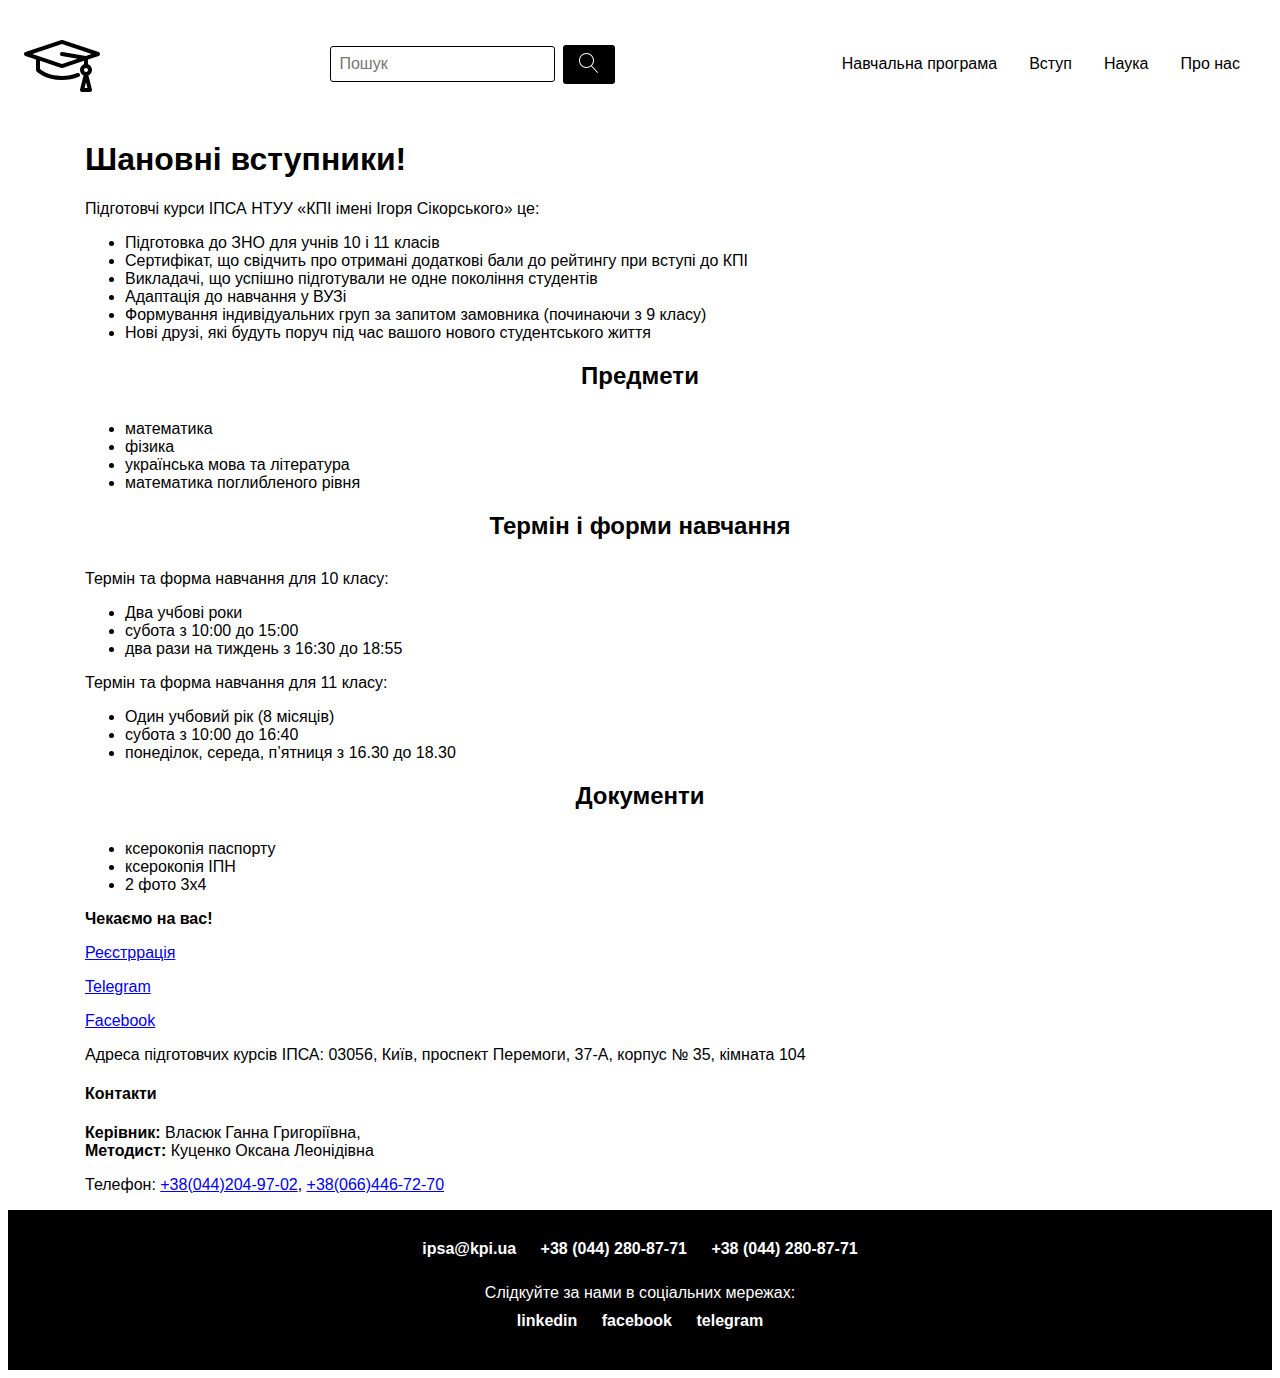
<file: public/info/courses.html>
<!DOCTYPE html>
<html lang="en">

<head>
    <meta charset="UTF-8">
    <title>Підготовчі курси</title>
    <link rel="stylesheet" type="text/css" href="style.css">
</head>

<body>
    <header>
        <a href="#">
            <svg class="lnr lnr-graduation-hat">
                <symbol id="lnr-graduation-hat" viewBox="0 0 1024 1024">
                    <path class="path1" d="M955.296 359.714l-460.8-153.6c-5.254-1.752-10.936-1.752-16.19 0l-460.8 153.6c-10.454 3.485-17.506 13.267-17.506 24.286s7.051 20.802 17.504 24.286l136.096 45.365v135.149c0 6.789 2.698 13.301 7.499 18.101 4.486 4.488 112.346 109.899 325.301 109.899 77.454 0 149.712-13.941 214.766-41.434 13.024-5.504 19.118-20.523 13.616-33.547-5.504-13.024-20.525-19.117-33.547-13.616-58.714 24.816-124.266 37.397-194.835 37.397-99.586 0-172.84-25.781-216.758-47.41-32.53-16.019-54.259-32.203-64.842-40.926v-106.547l273.504 91.168c2.627 0.877 5.362 1.314 8.096 1.314s5.467-0.437 8.096-1.314l273.504-91.168v45.686c-29.797 10.568-51.2 39.024-51.2 72.397 0 31.269 18.792 58.213 45.666 70.181l-44.901 179.61c-1.91 7.648-0.194 15.75 4.658 21.965s12.294 9.845 20.178 9.845h102.4c7.883 0 15.326-3.632 20.178-9.845s6.568-14.315 4.658-21.965l-44.901-179.61c26.874-11.968 45.666-38.912 45.666-70.181 0-33.373-21.403-61.829-51.2-72.397v-62.752l136.096-45.366c10.453-3.483 17.504-13.266 17.504-24.285s-7.051-20.802-17.504-24.286zM793.6 563.2c14.115 0 25.6 11.485 25.6 25.6s-11.485 25.6-25.6 25.6-25.6-11.485-25.6-25.6 11.485-25.6 25.6-25.6zM775.187 819.2l18.413-73.648 18.413 73.648h-36.826zM791.536 408.902l-300.928-50.155c-13.952-2.322-27.136 7.099-29.461 21.042-2.325 13.947 7.098 27.138 21.043 29.461l205.533 34.256-201.323 67.11-379.846-126.616 379.846-126.616 379.845 126.616-74.709 24.902z">
                    </path>
                </symbol>
                <use xlink:href="#lnr-graduation-hat"></use>
            </svg>
        </a>
        <form action="#" method="get">
            <input type="text" name="search" placeholder="Пошук">
            <button type="submit">
                <svg class="lnr lnr-magnifier">
                    <symbol id="lnr-magnifier" viewBox="0 0 1024 1024"><path class="path1" d="M966.070 981.101l-304.302-331.965c68.573-71.754 106.232-165.549 106.232-265.136 0-102.57-39.942-199-112.47-271.53s-168.96-112.47-271.53-112.47-199 39.942-271.53 112.47-112.47 168.96-112.47 271.53 39.942 199.002 112.47 271.53 168.96 112.47 271.53 112.47c88.362 0 172.152-29.667 240.043-84.248l304.285 331.947c5.050 5.507 11.954 8.301 18.878 8.301 6.179 0 12.378-2.226 17.293-6.728 10.421-9.555 11.126-25.749 1.571-36.171zM51.2 384c0-183.506 149.294-332.8 332.8-332.8s332.8 149.294 332.8 332.8-149.294 332.8-332.8 332.8-332.8-149.294-332.8-332.8z"></path></symbol>
                <use xlink:href="#lnr-magnifier"></use>
                </svg>
            </button>
        </form>            
        <nav>
            <ul>
                <li><a href="#">Навчальна програма</a>
                    <ul>
                        <li><a href="http://mmsa.kpi.ua/">Кафедра ММСА</a></li>
                        <li><a href="https://cad.kpi.ua/">Кафедра СП</a></li>
                    </ul>
                </li>
                <li><a href="#">Вступ</a>
                    <ul>
                        <li><a href="courses.html">Підготовчі курси</a></li>
                        <li><a href="https://iasa.kpi.ua/bachelor-admission">Бакалавр</a></li>
                        <li><a href="master.html">Магістр</a></li>
                        <li><a href="https://iasa.kpi.ua/phd-admission">Аспірантура</a></li>
                    </ul>
                </li>
                <li><a href="#">Наука</a>
                    <ul>
                        <li><a href="scienceDirection.html">Напрями</a></li>
                        <li><a href="iasaJournal.html">Наукові видання</a></li>
                    </ul>
                </li>
                <li><a href="#">Про нас</a>
                    <ul>
                        <li><a href="https://schedule.kpi.ua/">Розклад</a></li>
                        <li><a href="contacts.html">Контакти</a></li>
                    </ul>
                </li>
            </ul>
        </nav>
    </header>

    <div class="container container-height">
        <div class="p50">
            <h1>Шановні вступники!</h1>
            <p>Підготовчі курси ІПСА НТУУ «КПІ імені Ігоря Сікорського» це:</p>
            <ul>
                <li>Підготовка до ЗНО для учнів 10 і 11 класів</li>
                <li>Сертифікат, що свідчить про отримані додаткові бали до рейтингу при вступі до КПІ</li>
                <li>Викладачі, що успішно підготували не одне покоління студентів</li>
                <li>Адаптація до навчання у ВУЗі</li>
                <li>Формування індивідуальних груп за запитом замовника (починаючи з 9 класу)</li>
                <li>Нові друзі, які будуть поруч під час вашого нового студентського життя</li>
            </ul>
            <p></p>
            <h2>Предмети</h2>
            <ul>
                <li>математика</li>
                <li>фізика</li>
                <li>українська мова та література</li>
                <li>математика поглибленого рівня</li>
            </ul>



            <h2>Термін і форми навчання</h2>
            <p>Термін та форма навчання для 10 класу:</p>
            <ul>
                <li>Два учбові роки</li>
                <li>субота з 10:00 до 15:00</li>
                <li>два рази на тиждень з 16:30 до 18:55</li>
            </ul>
            <p>Термін та форма навчання для 11 класу:</p>
            <ul>
                <li>Один учбовий рік (8 місяців)</li>
                <li>субота з 10:00 до 16:40</li>
                <li>понеділок, середа, п’ятниця з 16.30 до 18.30</li>
            </ul>
            <h2>Документи</h2>
            <p></p>
            <ul>
                <li>ксерокопія паспорту</li>
                <li>ксерокопія ІПН</li>
                <li>2 фото 3х4</li>
            </ul>
            <p><b>Чекаємо на вас!</b></p>

            <p class="button-link"><a href="http://goo.gl/forms/r6OFvLq169" target="blank">Реєстррація</a></p>

            <p class="button-link"><a href="https://t.me/iasa_mmsa_training" target="blank">Telegram</a></p>


            <p class="button-link"><a href="https://www.facebook.com/groups/246267006301638/"
                    target="blank">Facebook</a></p>







            <p>Адреса підготовчих курсів ІПСА: 03056, Київ, проспект Перемоги, 37-А, корпус № 35, кімната 104</p>

            <h4><b>Контакти</b></h4>

            <p><b>Керівник:</b> Власюк Ганна Григоріївна,<br>
                <b>Методист: </b>Куценко Оксана Леонідівна
            </p>
            Телефон: <a href="tel:+380442049702" target="_blank">+38(044)204-97-02</a>,
            <a href="tel:+3800664467270" target="_blank">+38(066)446-72-70</a>
            </p>



        </div>
    </div>

    <footer>
        <ul class="tel">
            <li><a href="ipsa@kpi.ua">ipsa@kpi.ua</a></li>
            <li><a href="+38 (044) 280-87-71">+38 (044) 280-87-71</a></li>
            <li><a href="+38 (044) 280-87-71">+38 (044) 280-87-71</a></li>
        </ul>
        <p>Слідкуйте за нами в соціальних мережах:</p>
        <ul class="social-links">
            <li><a href="https://www.linkedin.com/company/iasakpi/about/">linkedin</a></li>
            <li><a href="https://www.facebook.com/ipsa.kpi/">facebook</a></li>
            <li><a href="https://t.me/dekanat_ipsa">telegram</a></li>
        </ul>
    </footer>

</body>

</html>
</file>
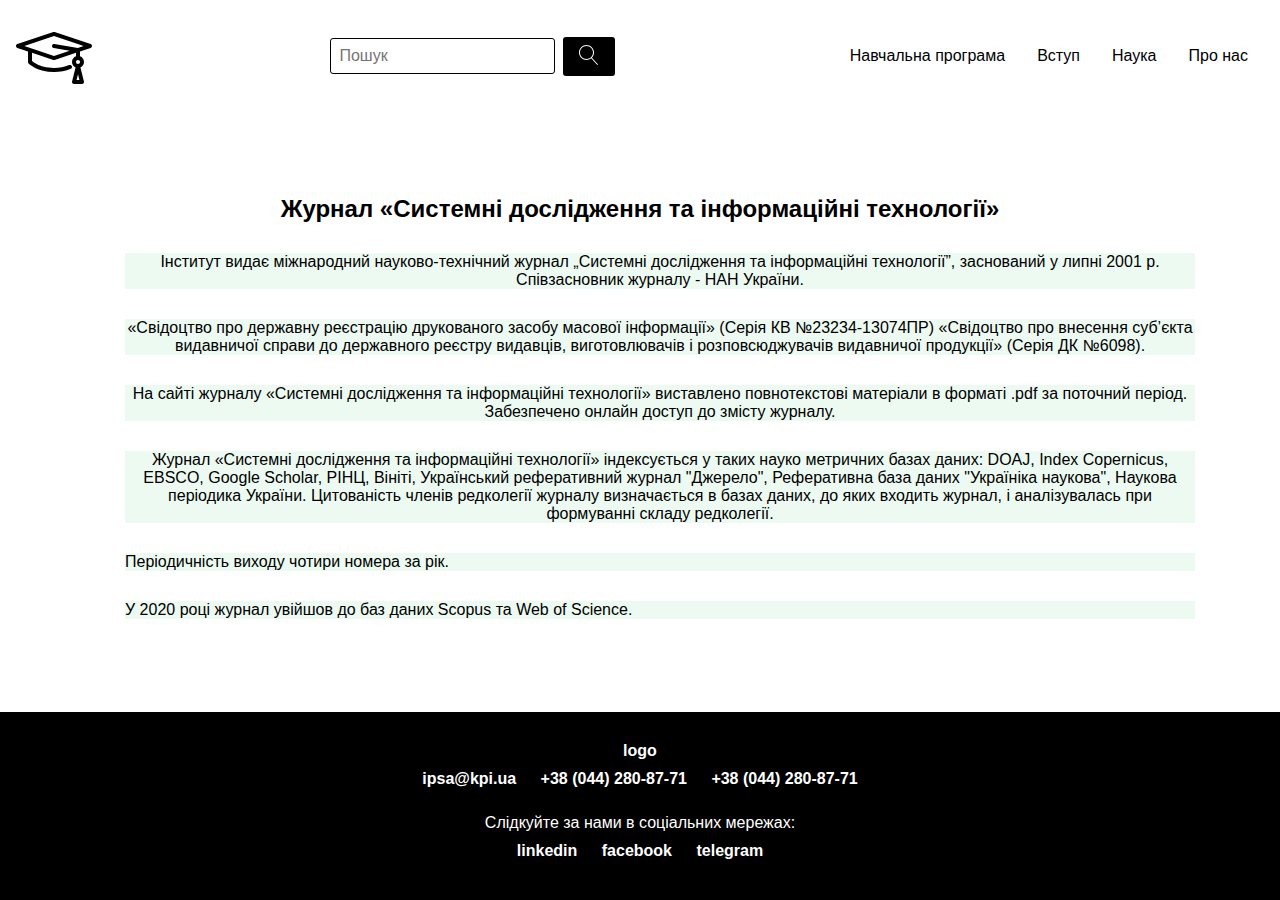
<file: public/info/iasaJournal.html>
<!DOCTYPE html>
<html lang="en">

<head>
    <meta charset="UTF-8">
    <meta http-equiv="X-UA-Compatible" content="IE=edge">
    <meta name="viewport" content="width=device-width, initial-scale=1.0">
    <title>НТУУ «КПІ імені Ігоря Сікорського»</title>
    <link rel="stylesheet" type="text/css" href="../formstyle.css">
    <link rel="stylesheet" type="text/css" href="../style.css">
</head>

<body>
    <header>
        <a href="#">
            <svg class="lnr lnr-graduation-hat">
                <symbol id="lnr-graduation-hat" viewBox="0 0 1024 1024">
                    <path class="path1" d="M955.296 359.714l-460.8-153.6c-5.254-1.752-10.936-1.752-16.19 0l-460.8 153.6c-10.454 3.485-17.506 13.267-17.506 24.286s7.051 20.802 17.504 24.286l136.096 45.365v135.149c0 6.789 2.698 13.301 7.499 18.101 4.486 4.488 112.346 109.899 325.301 109.899 77.454 0 149.712-13.941 214.766-41.434 13.024-5.504 19.118-20.523 13.616-33.547-5.504-13.024-20.525-19.117-33.547-13.616-58.714 24.816-124.266 37.397-194.835 37.397-99.586 0-172.84-25.781-216.758-47.41-32.53-16.019-54.259-32.203-64.842-40.926v-106.547l273.504 91.168c2.627 0.877 5.362 1.314 8.096 1.314s5.467-0.437 8.096-1.314l273.504-91.168v45.686c-29.797 10.568-51.2 39.024-51.2 72.397 0 31.269 18.792 58.213 45.666 70.181l-44.901 179.61c-1.91 7.648-0.194 15.75 4.658 21.965s12.294 9.845 20.178 9.845h102.4c7.883 0 15.326-3.632 20.178-9.845s6.568-14.315 4.658-21.965l-44.901-179.61c26.874-11.968 45.666-38.912 45.666-70.181 0-33.373-21.403-61.829-51.2-72.397v-62.752l136.096-45.366c10.453-3.483 17.504-13.266 17.504-24.285s-7.051-20.802-17.504-24.286zM793.6 563.2c14.115 0 25.6 11.485 25.6 25.6s-11.485 25.6-25.6 25.6-25.6-11.485-25.6-25.6 11.485-25.6 25.6-25.6zM775.187 819.2l18.413-73.648 18.413 73.648h-36.826zM791.536 408.902l-300.928-50.155c-13.952-2.322-27.136 7.099-29.461 21.042-2.325 13.947 7.098 27.138 21.043 29.461l205.533 34.256-201.323 67.11-379.846-126.616 379.846-126.616 379.845 126.616-74.709 24.902z">
                    </path>
                </symbol>
                <use xlink:href="#lnr-graduation-hat"></use>
            </svg>
        </a>
        <form action="#" method="get">
            <input type="text" name="search" placeholder="Пошук">
            <button type="submit">
                <svg class="lnr lnr-magnifier">
                    <symbol id="lnr-magnifier" viewBox="0 0 1024 1024"><path class="path1" d="M966.070 981.101l-304.302-331.965c68.573-71.754 106.232-165.549 106.232-265.136 0-102.57-39.942-199-112.47-271.53s-168.96-112.47-271.53-112.47-199 39.942-271.53 112.47-112.47 168.96-112.47 271.53 39.942 199.002 112.47 271.53 168.96 112.47 271.53 112.47c88.362 0 172.152-29.667 240.043-84.248l304.285 331.947c5.050 5.507 11.954 8.301 18.878 8.301 6.179 0 12.378-2.226 17.293-6.728 10.421-9.555 11.126-25.749 1.571-36.171zM51.2 384c0-183.506 149.294-332.8 332.8-332.8s332.8 149.294 332.8 332.8-149.294 332.8-332.8 332.8-332.8-149.294-332.8-332.8z"></path></symbol>
                <use xlink:href="#lnr-magnifier"></use>
                </svg>
            </button>
        </form>            
        <nav>
            <ul>
                <li><a href="#">Навчальна програма</a>
                    <ul>
                        <li><a href="http://mmsa.kpi.ua/">Кафедра ММСА</a></li>
                        <li><a href="https://cad.kpi.ua/">Кафедра СП</a></li>
                    </ul>
                </li>
                <li><a href="#">Вступ</a>
                    <ul>
                        <li><a href="courses.html">Підготовчі курси</a></li>
                        <li><a href="https://iasa.kpi.ua/bachelor-admission">Бакалавр</a></li>
                        <li><a href="master.html">Магістр</a></li>
                        <li><a href="https://iasa.kpi.ua/phd-admission">Аспірантура</a></li>
                    </ul>
                </li>
                <li><a href="#">Наука</a>
                    <ul>
                        <li><a href="scienceDirection.html">Напрями</a></li>
                        <li><a href="iasaJournal.html">Наукові видання</a></li>
                    </ul>
                </li>
                <li><a href="#">Про нас</a>
                    <ul>
                        <li><a href="https://schedule.kpi.ua/">Розклад</a></li>
                        <li><a href="contacts.html">Контакти</a></li>
                    </ul>
                </li>
            </ul>
        </nav>
    </header>
    <main>
        <div class="container container-height">
            <div class="p50">
                <section class="news-list">
                    <h2>Журнал «Системні дослідження та інформаційні технології» </h2>
                    <ul>
                        <li>
                            Інститут видає міжнародний науково-технічний журнал „Системні дослідження та інформаційні
                            технології”, заснований у липні 2001 р. Співзасновник журналу - НАН України.
                        </li>
                        <li>
                            «Свідоцтво про державну реєстрацію друкованого засобу масової інформації» (Серія КВ
                            №23234-13074ПР) «Свідоцтво про внесення суб’єкта видавничої справи до державного реєстру
                            видавців, виготовлювачів і розповсюджувачів видавничої продукції» (Серія ДК №6098).
                        </li>
                        <li>
                            На сайті журналу «Системні дослідження та інформаційні технології» виставлено повнотекстові
                            матеріали в форматі .pdf за поточний період. Забезпечено онлайн доступ до змісту журналу.
                        </li>
                        <li>
                            Журнал «Системні дослідження та інформаційні технології» індексується у таких науко
                            метричних базах даних: DOAJ, Index Copernicus, EBSCO, Google Scholar, РІНЦ, Вініті,
                            Український реферативний журнал "Джерело", Реферативна база даних "Україніка наукова",
                            Наукова періодика України. Цитованість членів редколегії журналу визначається в базах даних,
                            до яких входить журнал, і аналізувалась при формуванні складу редколегії.
                        </li>
                        <li>
                            Періодичність виходу чотири номера за рік.
                        </li>
                        <li>
                            У 2020 році журнал увійшов до баз даних Scopus та Web of Science.
                        </li>
                    </ul>
                </section>
            </div>
        </div>
    </main>
    <footer>
        <a href="https://iasa.kpi.ua/asset/images/IASA_Logo.png">logo</a>
        <ul class="tel">
            <li><a href="ipsa@kpi.ua">ipsa@kpi.ua</a></li>
            <li><a href="+38 (044) 280-87-71">+38 (044) 280-87-71</a></li>
            <li><a href="+38 (044) 280-87-71">+38 (044) 280-87-71</a></li>

        </ul>
        <p>Слідкуйте за нами в соціальних мережах:</p>
        <ul class="social-links">
            <li><a href="https://www.linkedin.com/company/iasakpi/about/">linkedin</a></li>
            <li><a href="https://www.facebook.com/ipsa.kpi/">facebook</a></li>
            <li><a href="https://t.me/dekanat_ipsa">telegram</a></li>
        </ul>
    </footer>
</body>

</html>
</file>
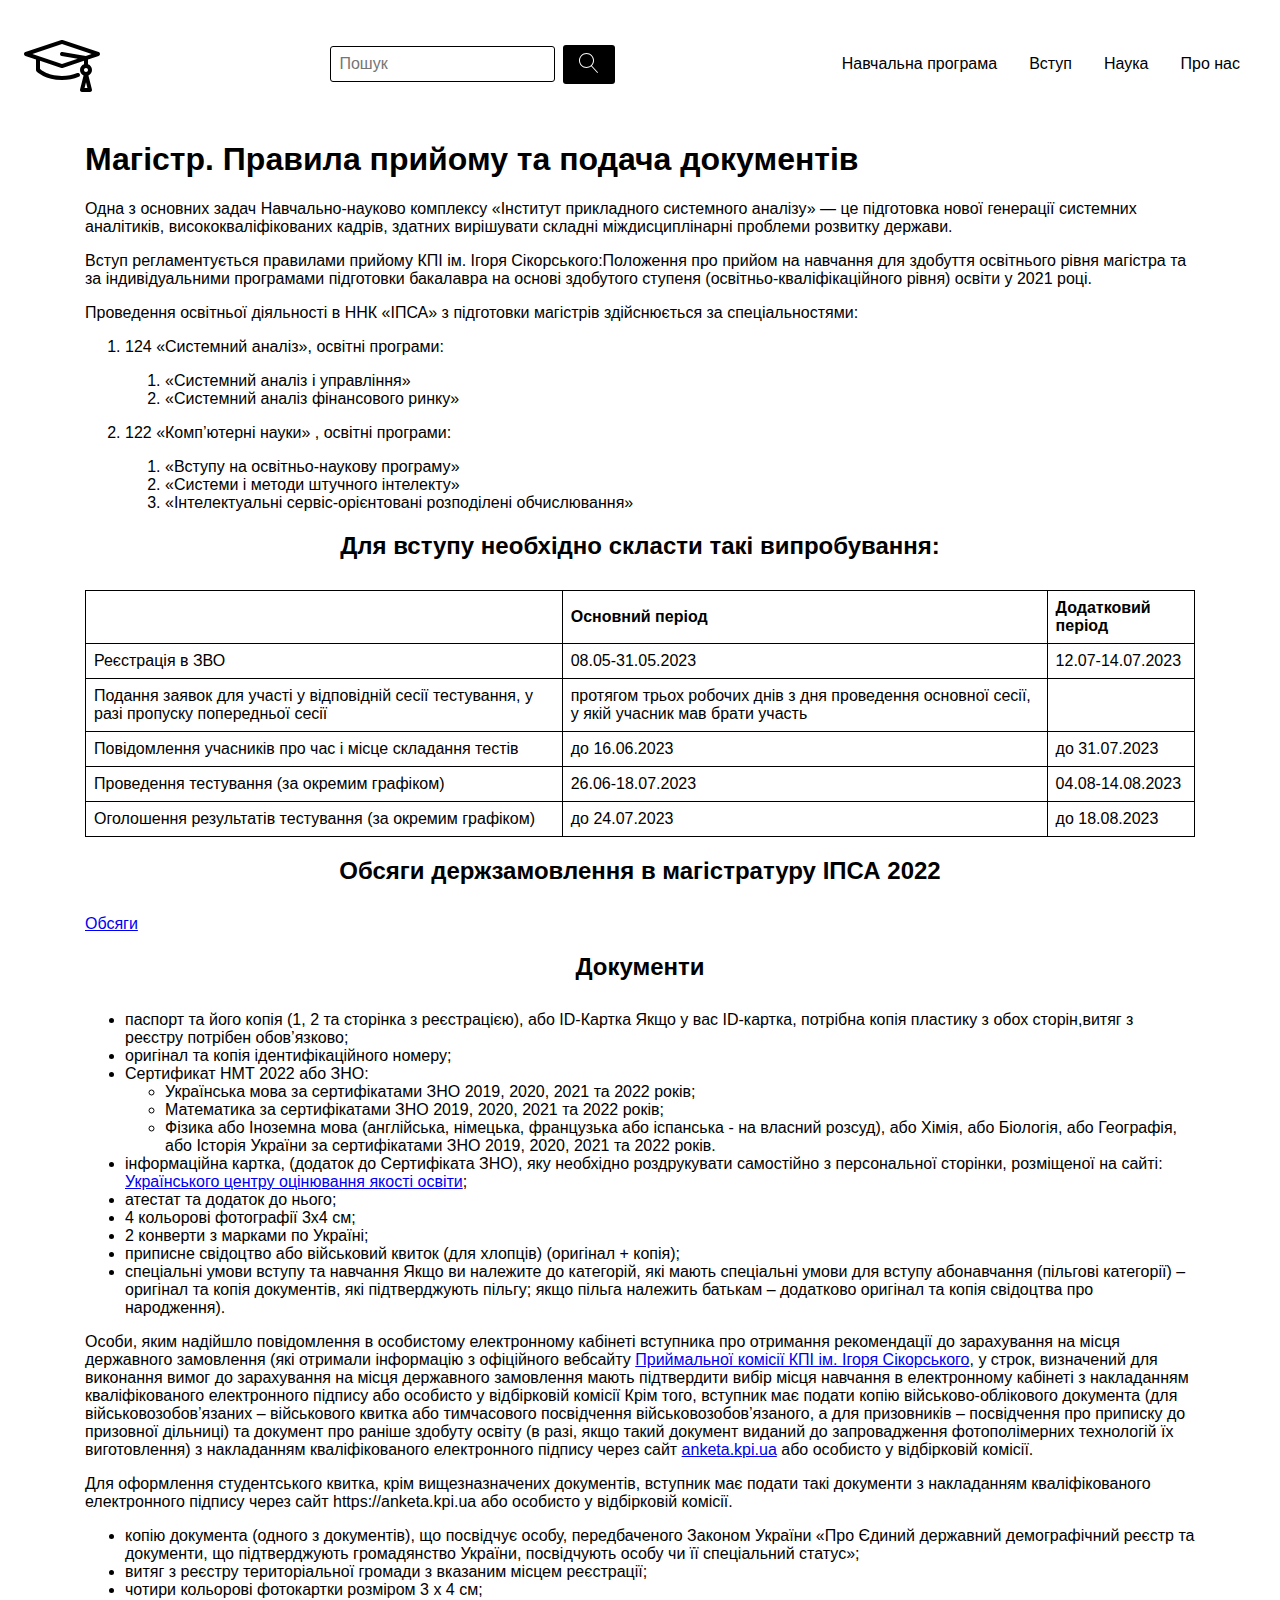
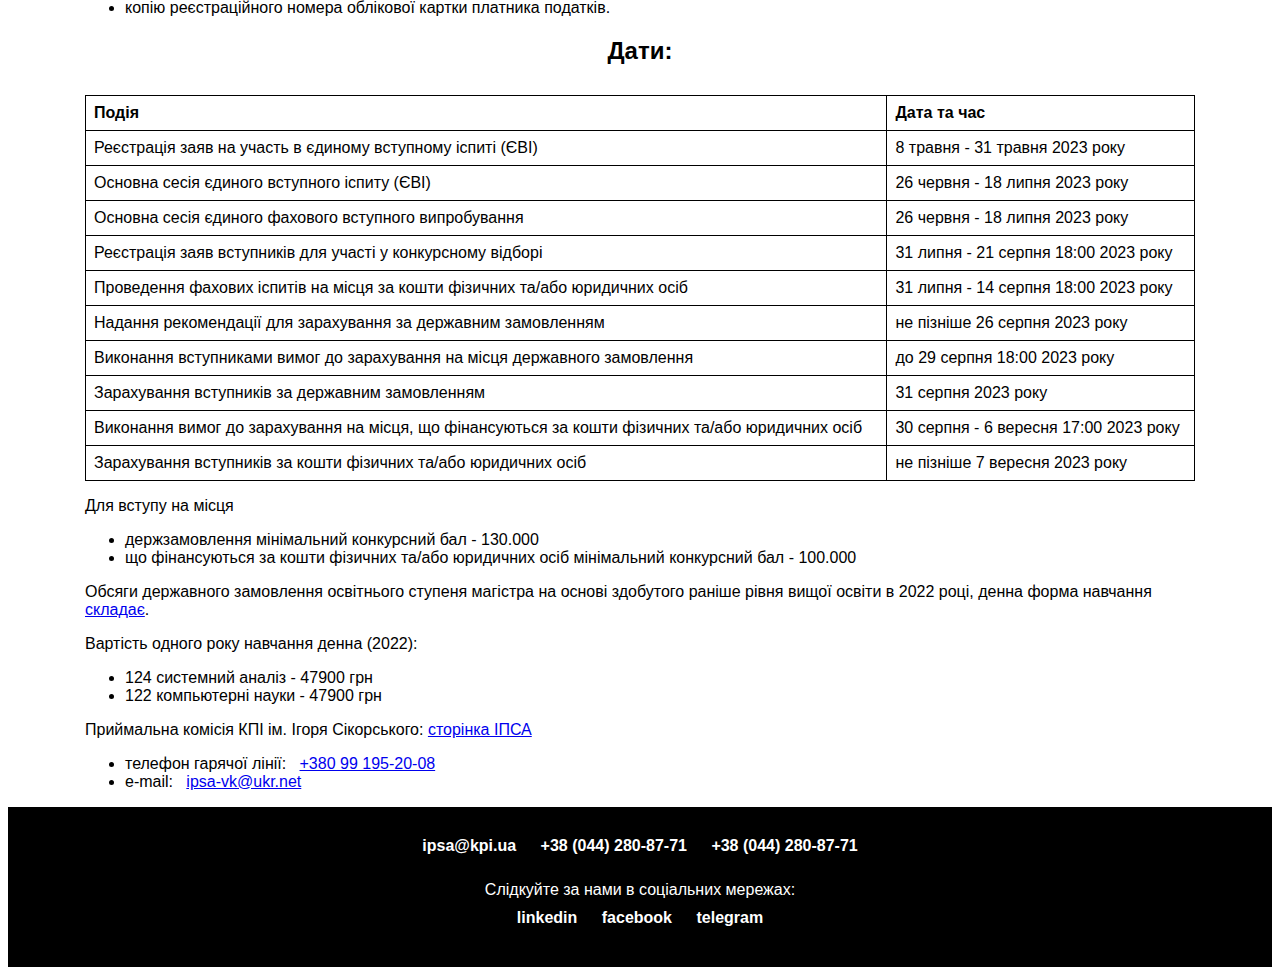
<file: public/info/master.html>
<!DOCTYPE html>
<html lang="en">

<head>
    <meta charset="UTF-8">
    <title>Магістратура</title>
    <link rel="stylesheet" type="text/css" href="style.css">
</head>

<body>
    <header>
        <a href="#">
            <svg class="lnr lnr-graduation-hat">
                <symbol id="lnr-graduation-hat" viewBox="0 0 1024 1024">
                    <path class="path1" d="M955.296 359.714l-460.8-153.6c-5.254-1.752-10.936-1.752-16.19 0l-460.8 153.6c-10.454 3.485-17.506 13.267-17.506 24.286s7.051 20.802 17.504 24.286l136.096 45.365v135.149c0 6.789 2.698 13.301 7.499 18.101 4.486 4.488 112.346 109.899 325.301 109.899 77.454 0 149.712-13.941 214.766-41.434 13.024-5.504 19.118-20.523 13.616-33.547-5.504-13.024-20.525-19.117-33.547-13.616-58.714 24.816-124.266 37.397-194.835 37.397-99.586 0-172.84-25.781-216.758-47.41-32.53-16.019-54.259-32.203-64.842-40.926v-106.547l273.504 91.168c2.627 0.877 5.362 1.314 8.096 1.314s5.467-0.437 8.096-1.314l273.504-91.168v45.686c-29.797 10.568-51.2 39.024-51.2 72.397 0 31.269 18.792 58.213 45.666 70.181l-44.901 179.61c-1.91 7.648-0.194 15.75 4.658 21.965s12.294 9.845 20.178 9.845h102.4c7.883 0 15.326-3.632 20.178-9.845s6.568-14.315 4.658-21.965l-44.901-179.61c26.874-11.968 45.666-38.912 45.666-70.181 0-33.373-21.403-61.829-51.2-72.397v-62.752l136.096-45.366c10.453-3.483 17.504-13.266 17.504-24.285s-7.051-20.802-17.504-24.286zM793.6 563.2c14.115 0 25.6 11.485 25.6 25.6s-11.485 25.6-25.6 25.6-25.6-11.485-25.6-25.6 11.485-25.6 25.6-25.6zM775.187 819.2l18.413-73.648 18.413 73.648h-36.826zM791.536 408.902l-300.928-50.155c-13.952-2.322-27.136 7.099-29.461 21.042-2.325 13.947 7.098 27.138 21.043 29.461l205.533 34.256-201.323 67.11-379.846-126.616 379.846-126.616 379.845 126.616-74.709 24.902z">
                    </path>
                </symbol>
                <use xlink:href="#lnr-graduation-hat"></use>
            </svg>
        </a>
        <form action="#" method="get">
            <input type="text" name="search" placeholder="Пошук">
            <button type="submit">
                <svg class="lnr lnr-magnifier">
                    <symbol id="lnr-magnifier" viewBox="0 0 1024 1024"><path class="path1" d="M966.070 981.101l-304.302-331.965c68.573-71.754 106.232-165.549 106.232-265.136 0-102.57-39.942-199-112.47-271.53s-168.96-112.47-271.53-112.47-199 39.942-271.53 112.47-112.47 168.96-112.47 271.53 39.942 199.002 112.47 271.53 168.96 112.47 271.53 112.47c88.362 0 172.152-29.667 240.043-84.248l304.285 331.947c5.050 5.507 11.954 8.301 18.878 8.301 6.179 0 12.378-2.226 17.293-6.728 10.421-9.555 11.126-25.749 1.571-36.171zM51.2 384c0-183.506 149.294-332.8 332.8-332.8s332.8 149.294 332.8 332.8-149.294 332.8-332.8 332.8-332.8-149.294-332.8-332.8z"></path></symbol>
                <use xlink:href="#lnr-magnifier"></use>
                </svg>
            </button>
        </form>            
        <nav>
            <ul>
                <li><a href="#">Навчальна програма</a>
                    <ul>
                        <li><a href="http://mmsa.kpi.ua/">Кафедра ММСА</a></li>
                        <li><a href="https://cad.kpi.ua/">Кафедра СП</a></li>
                    </ul>
                </li>
                <li><a href="#">Вступ</a>
                    <ul>
                        <li><a href="courses.html">Підготовчі курси</a></li>
                        <li><a href="https://iasa.kpi.ua/bachelor-admission">Бакалавр</a></li>
                        <li><a href="master.html">Магістр</a></li>
                        <li><a href="https://iasa.kpi.ua/phd-admission">Аспірантура</a></li>
                    </ul>
                </li>
                <li><a href="#">Наука</a>
                    <ul>
                        <li><a href="scienceDirection.html">Напрями</a></li>
                        <li><a href="iasaJournal.html">Наукові видання</a></li>
                    </ul>
                </li>
                <li><a href="#">Про нас</a>
                    <ul>
                        <li><a href="https://schedule.kpi.ua/">Розклад</a></li>
                        <li><a href="contacts.html">Контакти</a></li>
                    </ul>
                </li>
            </ul>
        </nav>
    </header>
    <div class="container container-height">
    <div class="p50">
    <h1>Магістр. Правила прийому та подача документiв</h1>
    <p>Одна з основних задач Навчально-науково комплексу «Інститут прикладного системного аналізу» — це підготовка нової
        генерації системних аналітиків, висококваліфікованих кадрів, здатних вирішувати складні міждисциплінарні
        проблеми розвитку держави.</p>
    <p>Вступ регламентується правилами прийому КПІ ім. Ігоря Сікорського:Положення про прийом на навчання для здобуття
        освітнього рівня магістра та за індивідуальними програмами підготовки бакалавра на основі здобутого ступеня
        (освітньо-кваліфікаційного рівня) освіти у 2021 році.</p>
    <p>Проведення освітньої діяльності в ННК «ІПСА» з підготовки магістрів здійснюється за спеціальностями:</p>
    <ol>
        <li>
            <p>124 «Системний аналіз», освітні програми:</p>
            <ol>
                <li>«Системний аналіз і управління»</li>
                <li>«Системний аналіз фінансового ринку»</li>
            </ol>
        </li>
        <li>
            <p>122 «Комп’ютерні науки» , освітні програми:</p>
            <ol>
                <li>«Вступу на освітньо-наукову програму»</li>
                <li>«Системи і методи штучного інтелекту»</li>
                <li>«Інтелектуальні сервіс-орієнтовані розподілені обчислювання»</li>
            </ol>
        </li>
    </ol>
    <h2>Для вступу необхідно скласти такі випробування:</h2>
    <table>
        <thead>
            <th></th>
            <th>Основний період</th>
            <th>Додатковий період</th>
        </thead>
        <tbody>
            <tr>
                <td>Реєстрація в ЗВО</td>
                <td>08.05-31.05.2023</td>
                <td>12.07-14.07.2023</td>
            </tr>
            <tr>
                <td>Подання заявок для участі у відповідній сесії тестування, у разі пропуску попередньої сесії</td>
                <td>протягом трьох робочих днів з дня проведення основної сесії, у якій учасник мав брати участь</td>
                <td></td>
            </tr>
            <tr>
                <td>Повідомлення учасників про час і місце складання тестів</td>
                <td>до 16.06.2023</td>
                <td>до 31.07.2023</td>
            </tr>
            <tr>
                <td>Проведення тестування (за окремим графіком)</td>
                <td>26.06-18.07.2023</td>
                <td>04.08-14.08.2023</td>
            </tr>
            <tr>
                <td>Оголошення результатів тестування (за окремим графіком)</td>
                <td>до 24.07.2023</td>
                <td>до 18.08.2023</td>
            </tr>
        </tbody>
    </table>
    <h2>Обсяги держзамовлення в магістратуру ІПСА 2022</h2>
    <p><a href="https://pk.kpi.ua/wp-content/uploads/official-documents/dz-kpi-mag.pdf">Обсяги</a></p>
    <h2>Документи</h2>
    <ul>
        <li>паспорт та його копія (1, 2 та сторінка з реєстрацією), або ID-Картка Якщо у вас ID-картка, потрібна копія пластику з обох сторін,витяг з реєстру потрібен обов’язково;</li>
        <li>оригінал та копія ідентифікаційного номеру;</li>
        <li>Сертификат НМТ 2022 або ЗНО:
            <ul>
                <li>Українська мова за сертифікатами ЗНО 2019, 2020, 2021 та 2022 років;</li>
                <li>Математика за сертифікатами ЗНО 2019, 2020, 2021 та 2022 років;</li>
                <li>Фізика або Іноземна мова (англійська, німецька, французька або іспанська - на власний розсуд), або Хімія, або Біологія, або Географія, або Історія України за сертифікатами ЗНО 2019, 2020, 2021 та 2022 років.</li>
            </ul>
        </li>
        <li>інформаційна картка, (додаток до Сертифіката ЗНО), яку необхідно роздрукувати самостійно з персональної сторінки, розміщеної на сайті: <a href="http://testportal.gov.ua/" target="blank">Українського центру оцінювання якості освіти</a>;</li>
        <li>атестат та додаток до нього;</li>
        <li>4 кольорові фотографії 3х4 см;</li>
        <li>2 конверти з марками по Україні;</li>
        <li>приписне свідоцтво або військовий квиток (для хлопців) (оригінал + копія);</li>
        <li>спеціальні умови вступу та навчання Якщо ви належите до категорій, які мають спеціальні умови для вступу абонавчання (пільгові категорії) – оригінал та копія документів, які підтверджують пільгу; якщо пільга належить батькам – додатково оригінал та копія свідоцтва про народження).</li>
    </ul>
    <p>Особи,  яким  надійшло  повідомлення  в  особистому  електронному кабінеті  вступника  про  отримання  рекомендації  до  зарахування  на  місця державного  замовлення  (які  отримали  інформацію  з  офіційного  вебсайту <a href="https://pk.kpi.ua">Приймальної  комісії  КПІ  ім.  Ігоря  Сікорського</a>,  у  строк, визначений для виконання вимог до зарахування на місця державного замовлення мають  підтвердити  вибір  місця  навчання  в електронному кабінеті з накладанням кваліфікованого електронного підпису або особисто  у  відбірковій  комісії  Крім того, вступник має подати копію військово-облікового документа (для військовозобов’язаних  –  військового  квитка  або  тимчасового  посвідчення військовозобов’язаного,  а  для  призовників  –  посвідчення  про  приписку  до призовної  дільниці)  та  документ  про  раніше  здобуту  освіту  (в  разі,  якщо  такий документ виданий до запровадження фотополімерних технологій їх виготовлення) з накладанням кваліфікованого електронного підпису через сайт <a href="https://anketa.kpi.ua">anketa.kpi.ua</a> або  особисто  у  відбірковій  комісії.</p>
    <p>Для оформлення студентського квитка, крім вищезназначених документів, вступник має подати такі документи з накладанням кваліфікованого електронного підпису  через  сайт  https://anketa.kpi.ua  або  особисто  у  відбірковій  комісії.</p>
    <ul>
        <li>копію  документа  (одного  з  документів),  що  посвідчує  особу, передбаченого Законом України «Про Єдиний державний демографічний реєстр та документи,  що  підтверджують  громадянство  України,  посвідчують  особу  чи  її спеціальний статус»;</li>
        <li>витяг з реєстру територіальної громади з вказаним місцем реєстрації;</li>
        <li>чотири кольорові фотокартки розміром 3 х 4 см;</li>
        <li>копію реєстраційного номера облікової картки платника податків.</li>
    </ul>
    <h2>Дати:</h2>
    <table>
        <thead>
            <tr>
                <th>Подія</th>
                <th>Дата та час</th>
            </tr>
        </thead>
        <tbody>
            <tr>
                <td>Реєстрація заяв на участь в єдиному вступному іспиті (ЄВІ)</td>
                <td>8 травня - 31 травня 2023 року</td>
            </tr>
            <tr>
                <td>Основна сесія єдиного вступного іспиту (ЄВІ)</td>
                <td>26 червня - 18 липня 2023 року</td>
            </tr>
            <tr>
                <td>Основна сесія єдиного фахового вступного випробування</td>
                <td>26 червня - 18 липня 2023 року</td>
            </tr>
            <tr>
                <td>Реєстрація заяв вступників для участі у конкурсному відборі</td>
                <td>31 липня - 21 серпня 18:00 2023 року</td>
            </tr>
            <tr>
                <td>Проведення фахових іспитів на місця за кошти фізичних та/або юридичних осіб</td>
                <td>31 липня - 14 серпня 18:00 2023 року</td>
            </tr>
            <tr>
                <td>Надання рекомендації для зарахування за державним замовленням</td>
                <td>не пізніше 26 серпня 2023 року</td>
            </tr>
            <tr>
                <td>Виконання вступниками вимог до зарахування на місця державного замовлення</td>
                <td>до 29 серпня 18:00 2023 року</td>
            </tr>
            <tr>
                <td>Зарахування вступників за державним замовленням</td>
                <td>31 серпня 2023 року</td>
            </tr>
            <tr>
                <td>Виконання вимог до зарахування на місця, що фінансуються за кошти фізичних та/або юридичних осіб</td>
                <td>30 серпня - 6 вересня 17:00 2023 року </td>
            </tr>
            <tr>
                <td>Зарахування вступників за кошти фізичних та/або юридичних осіб</td>
                <td>не пізніше 7 вересня 2023 року</td>
            </tr>
        </tbody>
    </table>
    <p>
        Для вступу на місця
        <ul>
            <li>держзамовлення мінімальний конкурсний бал - 130.000</li>
            <li>що фінансуються за кошти фізичних та/або юридичних осіб мінімальний конкурсний бал - 100.000</li>
        </ul>
    </p>
    <p></p>
    <p></p>
    <p>
        Обсяги державного замовлення освітнього ступеня магістра
        на основі здобутого раніше рівня вищої освіти в 2022 році,
        денна форма навчання
        <a href="https://pk.kpi.ua/wp-content/uploads/official-documents/dz-kpi-mag.pdf" target="_blank" rel="nofollow noopener" download="">складає</a>.
    </p>
    
    <p></p>
    <p></p>
    <p>
        Вартість одного року навчання денна (2022):
        <ul>
            <li>124 системний аналіз - 47900 грн</li>
            <li>122 компьютерні науки - 47900 грн</li>
        </ul>
    </p>
    <p></p>
    <p></p>
    <p>Приймальна комісія КПІ ім. Ігоря Сікорського: <a href="https://pk.kpi.ua/wp-content/uploads/official-documents/price.pdf" target="blank">сторінка ІПСА</a></p>
    <ul>
        <li>
            телефон гарячої лінії:
            &nbsp;
            <a href="tel:+380991952008">+380 99 195-20-08</a>
        </li>
        <li>
            e-mail:
            &nbsp;
            <a href="mailto:ipsa-vk@ukr.net">ipsa-vk@ukr.net</a>
        </li>
    </ul>
    <p></p>
        </div>
</div>
    <footer>
        <ul class="tel">
            <li><a href="ipsa@kpi.ua">ipsa@kpi.ua</a></li>
            <li><a href="+38 (044) 280-87-71">+38 (044) 280-87-71</a></li>
            <li><a href="+38 (044) 280-87-71">+38 (044) 280-87-71</a></li>
        </ul>
        <p>Слідкуйте за нами в соціальних мережах:</p>
        <ul class="social-links">
            <li><a href="https://www.linkedin.com/company/iasakpi/about/">linkedin</a></li>
            <li><a href="https://www.facebook.com/ipsa.kpi/">facebook</a></li>
            <li><a href="https://t.me/dekanat_ipsa">telegram</a></li>
        </ul>
    </footer>
</body>

</html>
</file>
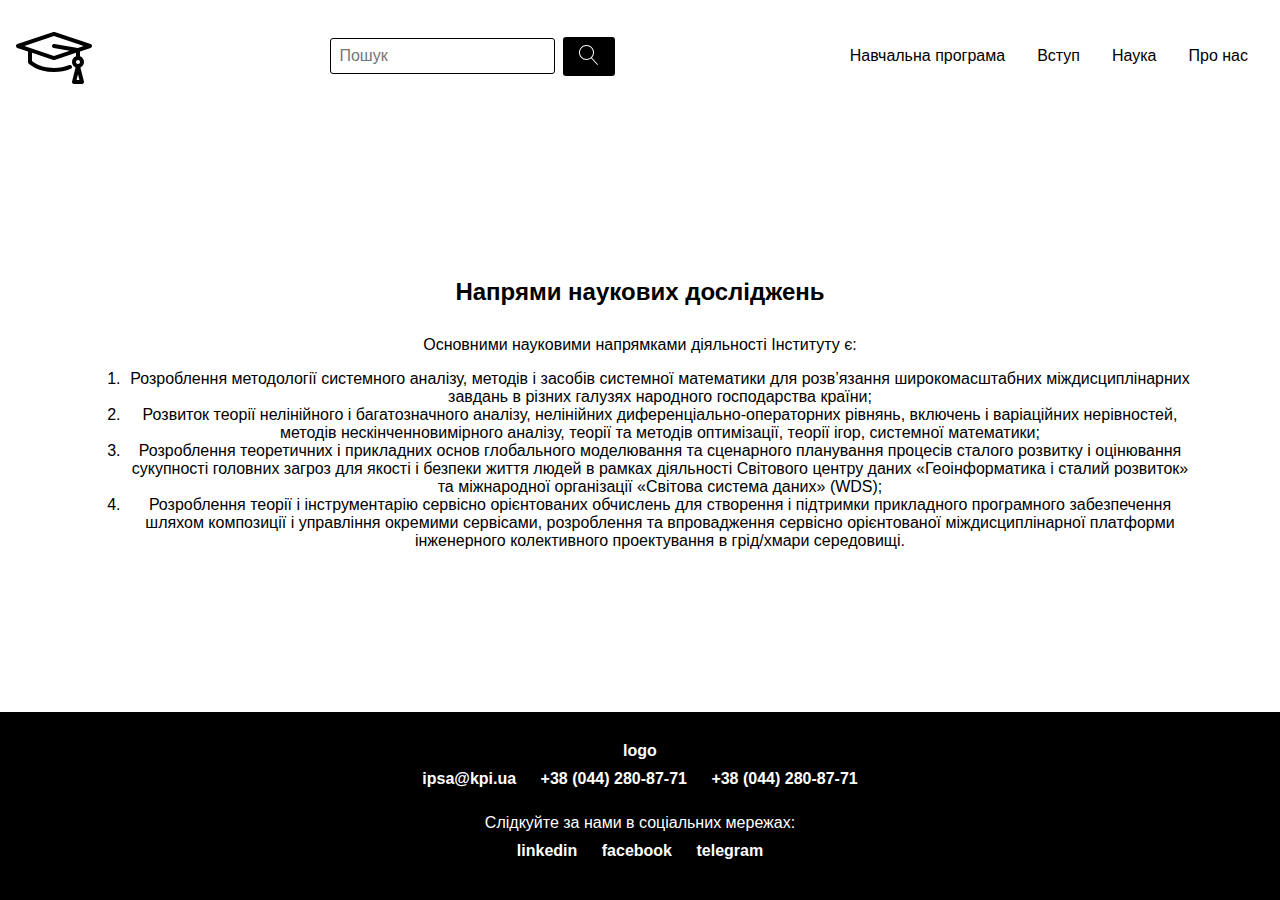
<file: public/info/scienceDirection.html>
<!DOCTYPE html>
<html lang="en">

<head>
    <meta charset="UTF-8">
    <meta http-equiv="X-UA-Compatible" content="IE=edge">
    <meta name="viewport" content="width=device-width, initial-scale=1.0">
    <title>НТУУ «КПІ імені Ігоря Сікорського»</title>
    <link rel="stylesheet" type="text/css" href="../formstyle.css">
    <link rel="stylesheet" type="text/css" href="../style.css">
</head>

<body>
    <header>
        <a href="#">
            <svg class="lnr lnr-graduation-hat">
                <symbol id="lnr-graduation-hat" viewBox="0 0 1024 1024">
                    <path class="path1" d="M955.296 359.714l-460.8-153.6c-5.254-1.752-10.936-1.752-16.19 0l-460.8 153.6c-10.454 3.485-17.506 13.267-17.506 24.286s7.051 20.802 17.504 24.286l136.096 45.365v135.149c0 6.789 2.698 13.301 7.499 18.101 4.486 4.488 112.346 109.899 325.301 109.899 77.454 0 149.712-13.941 214.766-41.434 13.024-5.504 19.118-20.523 13.616-33.547-5.504-13.024-20.525-19.117-33.547-13.616-58.714 24.816-124.266 37.397-194.835 37.397-99.586 0-172.84-25.781-216.758-47.41-32.53-16.019-54.259-32.203-64.842-40.926v-106.547l273.504 91.168c2.627 0.877 5.362 1.314 8.096 1.314s5.467-0.437 8.096-1.314l273.504-91.168v45.686c-29.797 10.568-51.2 39.024-51.2 72.397 0 31.269 18.792 58.213 45.666 70.181l-44.901 179.61c-1.91 7.648-0.194 15.75 4.658 21.965s12.294 9.845 20.178 9.845h102.4c7.883 0 15.326-3.632 20.178-9.845s6.568-14.315 4.658-21.965l-44.901-179.61c26.874-11.968 45.666-38.912 45.666-70.181 0-33.373-21.403-61.829-51.2-72.397v-62.752l136.096-45.366c10.453-3.483 17.504-13.266 17.504-24.285s-7.051-20.802-17.504-24.286zM793.6 563.2c14.115 0 25.6 11.485 25.6 25.6s-11.485 25.6-25.6 25.6-25.6-11.485-25.6-25.6 11.485-25.6 25.6-25.6zM775.187 819.2l18.413-73.648 18.413 73.648h-36.826zM791.536 408.902l-300.928-50.155c-13.952-2.322-27.136 7.099-29.461 21.042-2.325 13.947 7.098 27.138 21.043 29.461l205.533 34.256-201.323 67.11-379.846-126.616 379.846-126.616 379.845 126.616-74.709 24.902z">
                    </path>
                </symbol>
                <use xlink:href="#lnr-graduation-hat"></use>
            </svg>
        </a>
        <form action="#" method="get">
            <input type="text" name="search" placeholder="Пошук">
            <button type="submit">
                <svg class="lnr lnr-magnifier">
                    <symbol id="lnr-magnifier" viewBox="0 0 1024 1024"><path class="path1" d="M966.070 981.101l-304.302-331.965c68.573-71.754 106.232-165.549 106.232-265.136 0-102.57-39.942-199-112.47-271.53s-168.96-112.47-271.53-112.47-199 39.942-271.53 112.47-112.47 168.96-112.47 271.53 39.942 199.002 112.47 271.53 168.96 112.47 271.53 112.47c88.362 0 172.152-29.667 240.043-84.248l304.285 331.947c5.050 5.507 11.954 8.301 18.878 8.301 6.179 0 12.378-2.226 17.293-6.728 10.421-9.555 11.126-25.749 1.571-36.171zM51.2 384c0-183.506 149.294-332.8 332.8-332.8s332.8 149.294 332.8 332.8-149.294 332.8-332.8 332.8-332.8-149.294-332.8-332.8z"></path></symbol>
                <use xlink:href="#lnr-magnifier"></use>
                </svg>
            </button>
        </form>            
        <nav>
            <ul>
                <li><a href="#">Навчальна програма</a>
                    <ul>
                        <li><a href="http://mmsa.kpi.ua/">Кафедра ММСА</a></li>
                        <li><a href="https://cad.kpi.ua/">Кафедра СП</a></li>
                    </ul>
                </li>
                <li><a href="#">Вступ</a>
                    <ul>
                        <li><a href="courses.html">Підготовчі курси</a></li>
                        <li><a href="https://iasa.kpi.ua/bachelor-admission">Бакалавр</a></li>
                        <li><a href="master.html">Магістр</a></li>
                        <li><a href="https://iasa.kpi.ua/phd-admission">Аспірантура</a></li>
                    </ul>
                </li>
                <li><a href="#">Наука</a>
                    <ul>
                        <li><a href="scienceDirection.html">Напрями</a></li>
                        <li><a href="iasaJournal.html">Наукові видання</a></li>
                    </ul>
                </li>
                <li><a href="#">Про нас</a>
                    <ul>
                        <li><a href="https://schedule.kpi.ua/">Розклад</a></li>
                        <li><a href="contacts.html">Контакти</a></li>
                    </ul>
                </li>
            </ul>
        </nav>
    </header>
    <main>
        <div class="container container-height">
            <div class="p50">
                <h2>Напрями наукових досліджень</h2>
                <p>Основними науковими напрямками діяльності Інституту є:</p>
                <ol>
                    <li>
                        Розроблення методології системного аналізу, методів і засобів системної математики для
                        розв’язання широкомасштабних
                        міждисциплінарних завдань в різних галузях народного господарства країни;
                    </li>
                    <li>
                        Розвиток теорії нелінійного і багатозначного аналізу, нелінійних диференціально-операторних
                        рівнянь, включень і
                        варіаційних нерівностей, методів нескінченновимірного аналізу, теорії та методів оптимізації,
                        теорії ігор,
                        системної математики;
                    </li>
                    <li>
                        Розроблення теоретичних і прикладних основ глобального моделювання та сценарного планування
                        процесів сталого розвитку
                        і оцінювання сукупності головних загроз для якості і безпеки життя людей в рамках діяльності
                        Світового центру даних
                        «Геоінформатика і сталий розвиток» та міжнародної організації «Світова система даних» (WDS);
                    </li>
                    <li>
                        Розроблення теорії і інструментарію сервісно орієнтованих обчислень для створення і підтримки
                        прикладного програмного
                        забезпечення шляхом композиції і управління окремими сервісами, розроблення та впровадження
                        сервісно орієнтованої
                        міждисциплінарної платформи інженерного колективного проектування в грід/хмари середовищі.
                    </li>
                </ol>
            </div>
        </div>
    </main>
    <footer>
        <a href="https://iasa.kpi.ua/asset/images/IASA_Logo.png">logo</a>
        <ul class="tel">
            <li><a href="ipsa@kpi.ua">ipsa@kpi.ua</a></li>
            <li><a href="+38 (044) 280-87-71">+38 (044) 280-87-71</a></li>
            <li><a href="+38 (044) 280-87-71">+38 (044) 280-87-71</a></li>

        </ul>
        <p>Слідкуйте за нами в соціальних мережах:</p>
        <ul class="social-links">
            <li><a href="https://www.linkedin.com/company/iasakpi/about/">linkedin</a></li>
            <li><a href="https://www.facebook.com/ipsa.kpi/">facebook</a></li>
            <li><a href="https://t.me/dekanat_ipsa">telegram</a></li>
        </ul>
    </footer>
</body>

</html>
</file>
<file: public/style.css>
@font-face {
  font-family: MyCustomFont;
  src: url('https://fonts.google.com/noto/specimen/Noto+Serif');
}

.lnr {
  display: inline-block;
  fill: currentColor;
  width: 1em;
  height: 1em;
  vertical-align: -0.05em;
}

.lnr-graduation-hat {
  color: #000000;
  font-size: 80px;
}

.lnr-magnifier {
  color: #ffffff;
  font-size: 20px;

}

body {
  background-color: #ffffff;
  font-family: MyCustomFont, sans-serif;
}

header {
  display: flex;
  justify-content: space-between;
  align-items: center;
  padding: 1rem;
  background-color: #ffffff;
}

header a {
  display: block;
}

header form {
  display: flex;
  align-items: center;
  margin-left: 1rem;
}

header input[type="text"] {
  font-size: 1rem;
  padding: 0.5rem;
  border: 1px solid #000000;
  border-radius: 3px;
}

header button[type="submit"] {
  font-size: 1rem;
  padding: 0.5rem 1rem;
  margin-left: 0.5rem;
  background-color: #000000;
  color: #ffffff;
  border: none;
  border-radius: 3px;
  cursor: pointer;
}


header nav ul {
  list-style: none;
  margin: 0;
  padding: 0;
  display: flex;
}

header nav li {
  position: relative;
}

header nav a {
  display: block;
  padding: 1rem;
  color: #000000;
  text-decoration: none;
}

header nav ul ul {
  position: absolute;
  top: 100%;
  left: 0;
  z-index: 999;
  display: none;
}

header nav ul li:hover > ul {
  display: block;
}

header nav ul ul li {
  position: relative;
  width: 100%;
}

header nav ul ul a {
  padding: 0.5rem 1rem;
}

header nav ul ul ul {
  position: absolute;
  left: 100%;
  top: 0;
}

header nav a:hover,
header nav a:focus,
header nav ul ul a:hover,
header nav ul ul a:focus {
  background-color:#6BBBAE;;
  color: #000000;
}

/* .intro {
  background-color: #f8f8f8;
  position: relative;
  height: 500px;
}
.intro-list {
  display: flex;
  justify-content: center;
  align-items: center;
  list-style: none;
  position: absolute;
  top: 50%;
  left: 50%;
  transform: translate(-50%, -50%);
}
  
.intro-list li {
  margin: 0 20px;
  text-align: center;
}
  
.intro-list h2 {
  font-size: 32px;
  font-weight: bold;
  margin-bottom: 20px;
}
  
.btn {
  display: inline-block;
  padding: 10px 40px;
  background-color:#6BBBAE;
  color: #000000;
  text-decoration: none;
  border-radius: 5px;
  transition: all 0.3s ease-in-out;
}
  
.btn:hover {
  background-color: #333;
  cursor: pointer;
} */

.news {
  background-color: #ffffff;
  padding: 40px 0;
}
  
/* Стили для контейнера */
.container {
  max-width: 960px;
  margin: 10 auto;
  padding: 0 15px;
  box-sizing: border-box;
}
  
/* Стили для заголовка */
h2{
  text-align: center;
  margin-bottom: 30px;
}

/* .information{
  background-color:#6BBBAE;
} */
  
/* Стили для списка новостей */
.news-list {
  list-style: none;
  margin: 0;
  padding: 0;
}
  
/* Стили для каждой новости */
.news-list li {
  display: flex;
  flex-wrap: nowrap;
  justify-content: space-start;
  margin-bottom: 30px;
  align-items: center;
  background-color: #edfaf1;
}
  
/* Стили для изображения */
.news-list li img {
  width: 200px;
  height: 200px;
  object-fit: cover;
  margin-right: 0px;
}

/* Стили для заголовка новости */
.news-list li h3 {
  font-size: 20px;
  font-weight: bold;
  margin: 10px;
}

/* Стили для текста новости */
.news-list li p {
  font-size: 16px;
  margin: 0;
  margin-bottom: 0px;
  text-align: left;
}
  
/* Стили для ссылки "Детальніше" */
.news-list li a {
  display: block;
  font-size: 16px;
  text-align: left;
  color:#6BBBAE;
  padding: 10px 15px;
  border-radius: 5px;
  text-decoration: none;
  transition: all 0.3s ease;
}

/* Стили для формы */
.news form {
  margin-top: 30px;
}
  
/* Стили для полей ввода */
.news form label {
  display: block;
  font-size: 16px;
  margin-bottom: 5px;
}
  
.news form input,
.news form textarea {
  display: block;
  width: 100%;
  padding: 10px;
  font-size: 16px;
  border-radius: 5px;
  margin-bottom: 20px;
  border: 1px solid #000000;
  box-sizing: border-box;
}
  
  /* Стили для кнопки отправки формы */
  .news form button[type="submit"] {
    display: block;
    background-color: #333;
    color: #fff;
    border: none;
    border-radius: 5px;
    font-size: 16px;
    padding: 10px 15px;
    cursor: pointer;
    transition: all 0.3s ease;
  }
  
  /* Стили при наведении на кнопку отправки формы */
  .news form button[type="submit"]:hover {
    background-color: #333;
  }

footer {
  background-color: #000000;
  color: #ffffff;
  padding: 30px 20px;
  text-align: center;
}
  
footer a {
  text-decoration: none;
  color: #ffffff;
  font-weight: bold;
  display: inline-block;
  margin-bottom: 10px;
}
  
footer ul {
  list-style: none;
  padding: 0;
  margin: 0;
}
  
footer ul.tel li {
  margin: 0 10px;
  display: inline-block;
}

footer p {
  margin-bottom: 10px;
}
  
footer ul.social-links li {
  margin: 0 10px;
  display: inline-block;
}
  
footer ul.social-links li a {
  color: #ffffff;
}
  
footer ul.social-links li a:hover {
  text-decoration: underline;
}

  /* Для екранів ширше 1200 пікселів */
@media (min-width: 1200px) {
  .container {
    max-width: 1140px;
    margin: 0 auto;
  }
}

/* Для екранів ширше 992 пікселів */
@media (min-width: 992px) and (max-width: 1199px) {
  .container {
    max-width: 960px;
    margin: 0 auto;
  }
}

/* Для екранів ширше 768 пікселів */
@media (min-width: 768px) and (max-width: 991px) {
  .container {
    max-width: 720px;
    margin: 0 auto;
  }
}

/* Для екранів ширше 576 пікселів */
@media (min-width: 576px) and (max-width: 767px) {
  .container {
    max-width: 540px;
    margin: 0 auto;
  }
}

/* Для екранів менше 576 пікселів */
@media (max-width: 575px) {
  .container {
    max-width: 100%;
    margin: 0;
    padding: 0 10px;
  }
}
</file>
<file: public/formstyle.css>
body {
    display: flex;
    flex-direction: column;
    min-height: 100vh;
    margin: 0;
    padding: 0;
}

main {
    flex: 1;
    display: flex;
    align-items: center;
    justify-content: center;
}

.container {
    text-align: center;
}

footer {
    background-color: #000000;
    padding: 20px;
    text-align: center;
}
</file>
<file: public/info/style.css>
@font-face {
  font-family: MyCustomFont;
  src: url('https://fonts.google.com/noto/specimen/Noto+Serif');
}


table {
  border-collapse: collapse;
  width: 100%;
}

th, td {
  border: 1px solid #000000;
  padding: 8px;
  text-align: left;
}

.lnr {
  display: inline-block;
  fill: currentColor;
  width: 1em;
  height: 1em;
  vertical-align: -0.05em;
}

.lnr-graduation-hat {
  color: #000000;
  font-size: 80px;
}

.lnr-magnifier {
  color: #ffffff;
  font-size: 20px;

}

body {
  background-color: #ffffff;
  font-family: MyCustomFont, sans-serif;
}

header {
  display: flex;
  justify-content: space-between;
  align-items: center;
  padding: 1rem;
  background-color: #ffffff;
}

header a {
  display: block;
}

header form {
  display: flex;
  align-items: center;
  margin-left: 1rem;
}

header input[type="text"] {
  font-size: 1rem;
  padding: 0.5rem;
  border: 1px solid #000000;
  border-radius: 3px;
}

header button[type="submit"] {
  font-size: 1rem;
  padding: 0.5rem 1rem;
  margin-left: 0.5rem;
  background-color: #000000;
  color: #ffffff;
  border: none;
  border-radius: 3px;
  cursor: pointer;
}


header nav ul {
  list-style: none;
  margin: 0;
  padding: 0;
  display: flex;
}

header nav li {
  position: relative;
}

header nav a {
  display: block;
  padding: 1rem;
  color: #000000;
  text-decoration: none;
}

header nav ul ul {
  position: absolute;
  top: 100%;
  left: 0;
  z-index: 999;
  display: none;
}

header nav ul li:hover > ul {
  display: block;
}

header nav ul ul li {
  position: relative;
  width: 100%;
}

header nav ul ul a {
  padding: 0.5rem 1rem;
}

header nav ul ul ul {
  position: absolute;
  left: 100%;
  top: 0;
}

header nav a:hover,
header nav a:focus,
header nav ul ul a:hover,
header nav ul ul a:focus {
  background-color:#6BBBAE;;
  color: #000000;
}

.intro {
  background-color: #f8f8f8;
  position: relative;
  height: 500px;
}
.intro-list {
  display: flex;
  justify-content: center;
  align-items: center;
  list-style: none;
  position: absolute;
  top: 50%;
  left: 50%;
  transform: translate(-50%, -50%);
}
  
.intro-list li {
  margin: 0 20px;
  text-align: center;
}
  
.intro-list h2 {
  font-size: 32px;
  font-weight: bold;
  margin-bottom: 20px;
}
  
.btn {
  display: inline-block;
  padding: 10px 40px;
  background-color:#6BBBAE;;
  color: #000000;
  text-decoration: none;
  border-radius: 5px;
  transition: all 0.3s ease-in-out;
}
  
.btn:hover {
  background-color: #333;
  cursor: pointer;
}

.news {
  background-color: #ffffff;
  padding: 40px 0;
}
  
/* Стили для контейнера */
.container {
  max-width: 960px;
  margin: 10 auto;
  padding: 0 15px;
  box-sizing: border-box;
}
  
/* Стили для заголовка */
h2{
  text-align: center;
  margin-bottom: 30px;
}

/* .information{
  background-color:#6BBBAE;
} */
  
/* Стили для списка новостей */
.news-list {
  list-style: none;
  margin: 0;
  padding: 0;
}
  
/* Стили для каждой новости */
.news-list li {
  display: flex;
  flex-wrap: nowrap;
  justify-content: space-start;
  margin-bottom: 30px;
  align-items: center;
  background-color: #edfaf1;
}
  
/* Стили для изображения */
.news-list li img {
  width: 200px;
  height: 200px;
  object-fit: cover;
  margin-right: 0px;
}

/* Стили для заголовка новости */
.news-list li h3 {
  font-size: 20px;
  font-weight: bold;
  margin: 10px;
}

/* Стили для текста новости */
.news-list li p {
  font-size: 16px;
  margin: 0;
  margin-bottom: 0px;
  text-align: left;
}
  
/* Стили для ссылки "Детальніше" */
.news-list li a {
  display: block;
  font-size: 16px;
  text-align: left;
  color:#6BBBAE;
  padding: 10px 15px;
  border-radius: 5px;
  text-decoration: none;
  transition: all 0.3s ease;
}

/* Стили для формы */
.news form {
  margin-top: 30px;
}
  
/* Стили для полей ввода */
.news form label {
  display: block;
  font-size: 16px;
  margin-bottom: 5px;
}
  
.news form input,
.news form textarea {
  display: block;
  width: 100%;
  padding: 10px;
  font-size: 16px;
  border-radius: 5px;
  margin-bottom: 20px;
  border: 1px solid #000000;
  box-sizing: border-box;
}
  
  /* Стили для кнопки отправки формы */
  .news form button[type="submit"] {
    display: block;
    background-color: #333;
    color: #fff;
    border: none;
    border-radius: 5px;
    font-size: 16px;
    padding: 10px 15px;
    cursor: pointer;
    transition: all 0.3s ease;
  }
  
  /* Стили при наведении на кнопку отправки формы */
  .news form button[type="submit"]:hover {
    background-color: #333;
  }

footer {
  background-color: #000000;
  color: #ffffff;
  padding: 30px 20px;
  text-align: center;
}
  
footer a {
  text-decoration: none;
  color: #ffffff;
  font-weight: bold;
  display: inline-block;
  margin-bottom: 10px;
}
  
footer ul {
  list-style: none;
  padding: 0;
  margin: 0;
}
  
footer ul.tel li {
  margin: 0 10px;
  display: inline-block;
}

footer p {
  margin-bottom: 10px;
}
  
footer ul.social-links li {
  margin: 0 10px;
  display: inline-block;
}
  
footer ul.social-links li a {
  color: #ffffff;
}
  
footer ul.social-links li a:hover {
  text-decoration: underline;
}

  /* Для екранів ширше 1200 пікселів */
@media (min-width: 1200px) {
  .container {
    max-width: 1140px;
    margin: 0 auto;
  }
}

/* Для екранів ширше 992 пікселів */
@media (min-width: 992px) and (max-width: 1199px) {
  .container {
    max-width: 960px;
    margin: 0 auto;
  }
}

/* Для екранів ширше 768 пікселів */
@media (min-width: 768px) and (max-width: 991px) {
  .container {
    max-width: 720px;
    margin: 0 auto;
  }
}

/* Для екранів ширше 576 пікселів */
@media (min-width: 576px) and (max-width: 767px) {
  .container {
    max-width: 540px;
    margin: 0 auto;
  }
}

/* Для екранів менше 576 пікселів */
@media (max-width: 575px) {
  .container {
    max-width: 100%;
    margin: 0;
    padding: 0 10px;
  }
}
</file>
